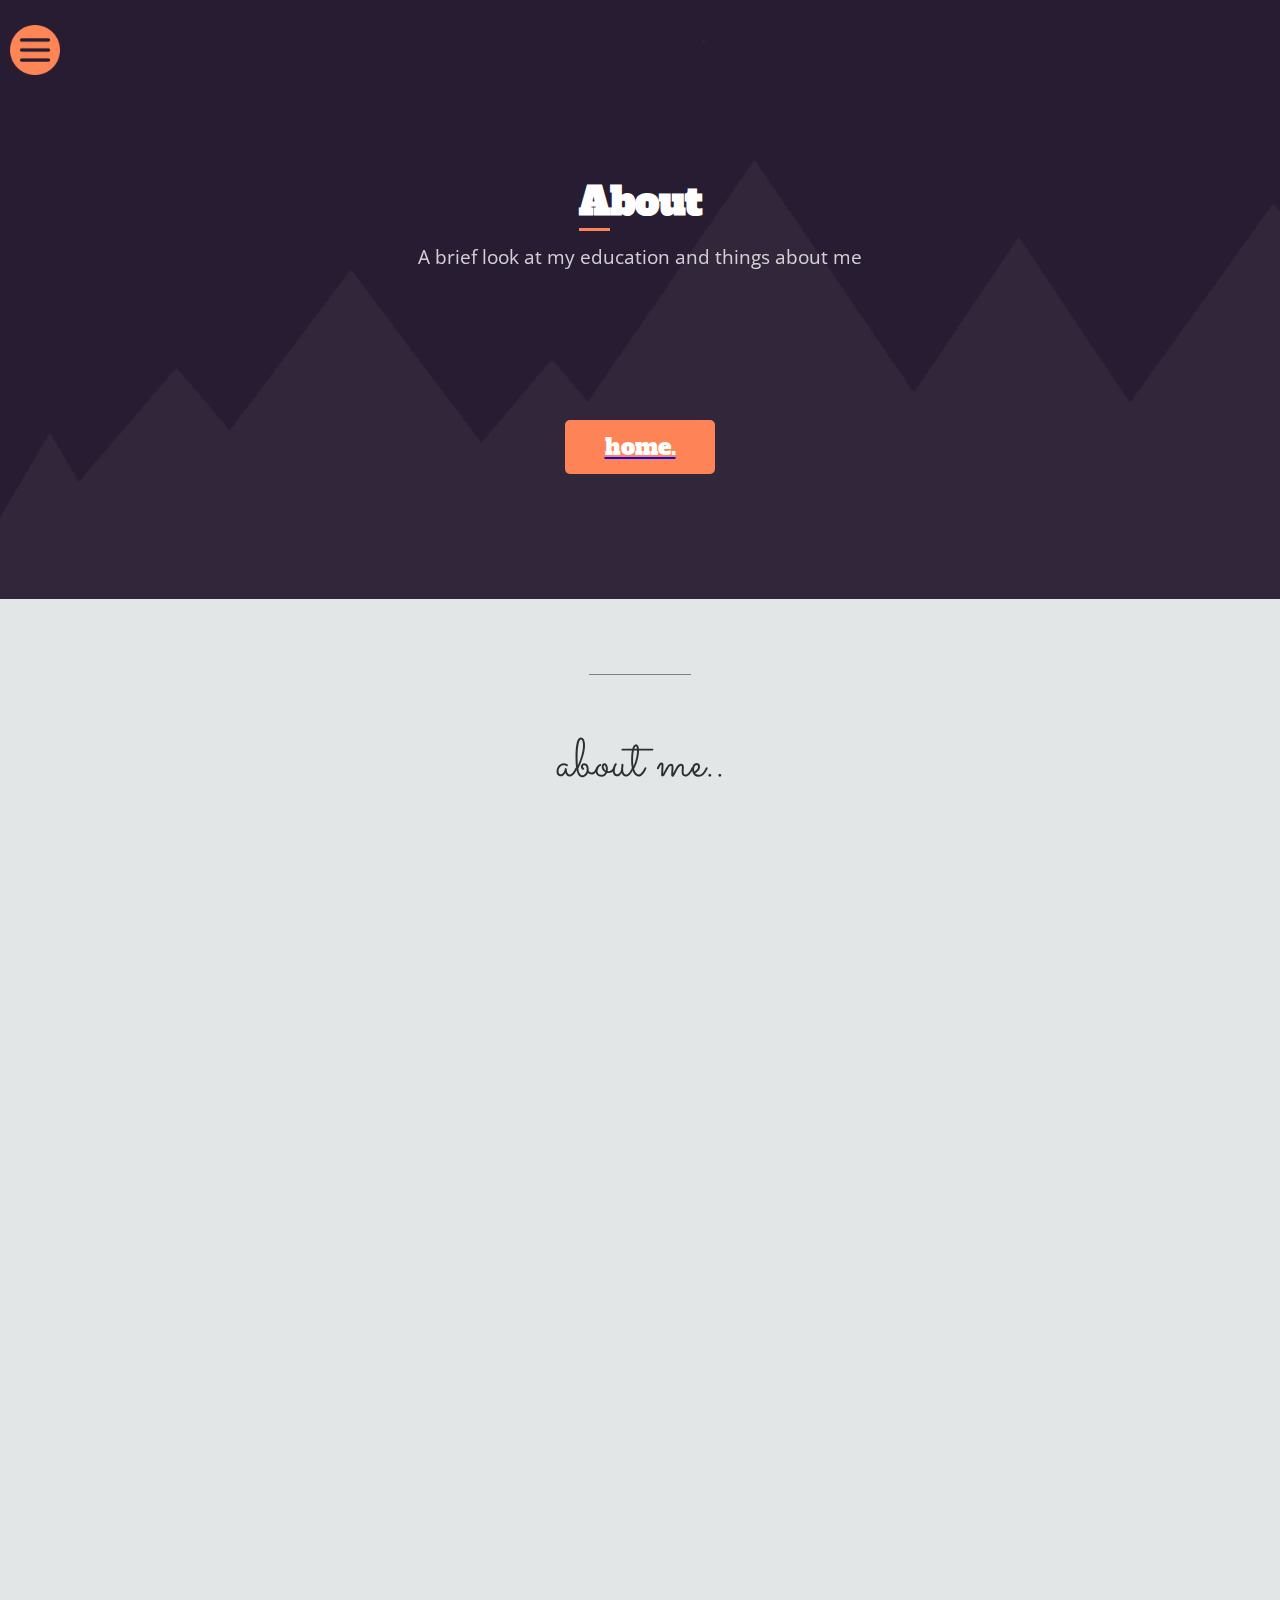
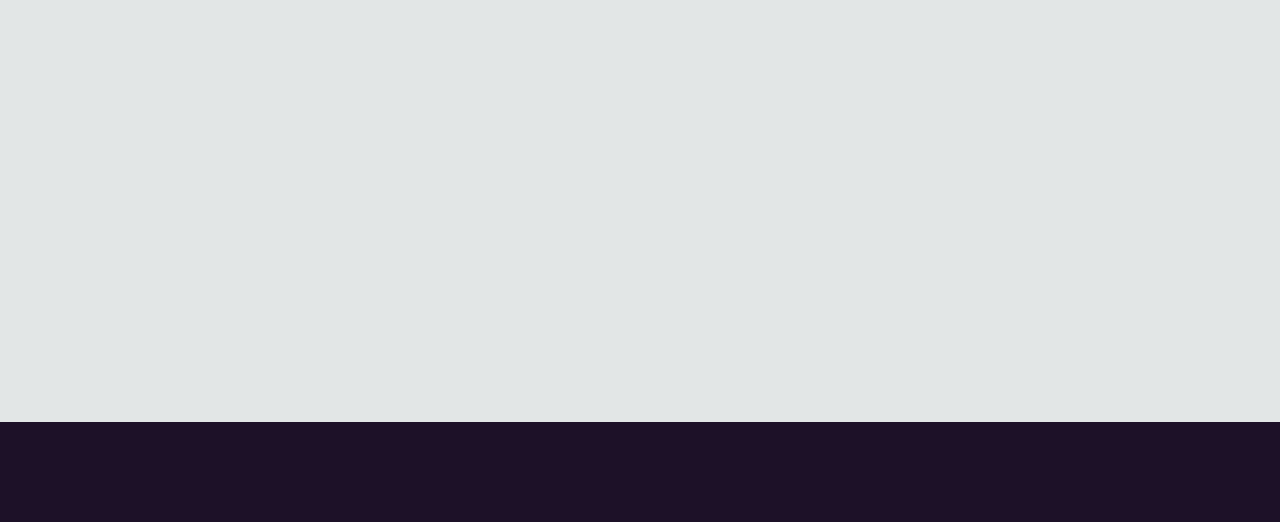
<file: about.html>
<!DOCTYPE html>
<html>
    <head>
        <meta charset="UTF-8" name="viewport" content="width=device-width">
        <link rel="stylesheet" type="text/css" href="CSS/about.css">
        <link rel="stylesheet" href="https://maxcdn.bootstrapcdn.com/bootstrap/4.0.0-alpha.5/css/bootstrap.min.css" integrity="sha384-AysaV+vQoT3kOAXZkl02PThvDr8HYKPZhNT5h/CXfBThSRXQ6jW5DO2ekP5ViFdi" crossorigin="anonymous">
        <link href="https://fonts.googleapis.com/css?family=Baloo|Open+Sans" rel="stylesheet">
            <link href="https://fonts.googleapis.com/css?family=Open+Sans" rel="stylesheet">
            <link href="https://fonts.googleapis.com/css?family=Leckerli+One|Sacramento" rel="stylesheet">
            <link href="https://fonts.googleapis.com/css?family=Sacramento" rel="stylesheet">
            <link href="https://fonts.googleapis.com/css?family=Alfa+Slab+One|Leckerli+One|Sacramento" rel="stylesheet">
            <link href="https://fonts.googleapis.com/css?family=Dosis|Open+Sans" rel="stylesheet">
    </head>
    
    <body>
        <div id="wrapper">
            
            <img src="Images/menuBtn.png" class="menuBtnPhone" id="menuBtnPhone">
                    
                <div class="phoneMenu" id="phoneMenu">
                    
                    <div class="phoneMenuItems">
                    
                        <ul>
                            <li><a href="interests.html">interests</a></li>
                            <li><a href="projects.html">projects</a></li>
                            
                        </ul>
                    
                        <div class="x" id="cancelMenuBtn">X</div>
                        
                    </div>
                    
                </div>
                
                <div class="container-fluid">
                    
                    <div class="row">
                        <div class="col-lg-12
                                    mainBlock">
                            
                            <div class="menuBtnContainer" id="menuBtnContainer">
                                <img src="Images/menuBtn.png" class="menuBtn" id="menuBtn">
                                <a href="interests.html" class="aboutBtn" id="aboutBtn">> interests</a>
                                <a href="projects.html" class="interestsBtn" id="interestsBtn">> projects</a>
                            </div>
                            
                            <h1 class="mainTitle"><p class="mainTitleName">About</p></h1>
                            <small class="mainText">A brief look at my education and things about me</small>
                            
                            <a href="portfolio.html"><button class="portfolioBtn">home.</button></a>
                            
                        </div>
                    </div>
                    
                    
                    <div class="lineBreak">
                    </div>
                    <p class="lineBreakText">about me..</p>
                    
                    
                    <div class="row">
                     
                        <div class="offset-lg-1 col-lg-6
                                    col-md-12
                                    col-sm-12
                                    col-xs-12
                                    htmlBlock
                                    block">
                            
                            <h3 class="blockTitle htmlBlockTitle">college.</h3><p class="blockPara">I graduated from College in 2015ish (somewhere around that time), and obtained a degree in Applied Computing. It was a varied course and we did everything from programming and animation to ergonomics and video editing. </p>
                            
                        </div>
                        
                    </div>
                    
                    <div class="row">
                        <div class="offset-lg-5 col-lg-6
                                    col-md-12
                                    col-sm-12
                                    col-xs-12
                                    cssBlock
                                    block">
                            
                            <h3 class="blockTitle">animals.</h3><p class="blockPara">I have studied and obtained a diploma in animal management, and have kept a wide variety of pets such as reptiles, insects, fish, dogs and cats (and continue to keep animals).</p>
                            
                            
                        </div>
                    </div>
                    
                    <div class="row">
                        <div class="offset-lg-1 col-lg-6
                                    col-md-12
                                    col-sm-12
                                    col-xs-12
                                    javascriptBlock
                                    block">
                            
                            <h3 class="blockTitle">self-taught.</h3><p class="blockPara">After I graduated from my degree I continued to study and found I was most interested in Web Design and I try to put an hour a night into my studies.</p>
                            
                        </div>
                    </div>
                    
                    <div class="row">
                        <div class="offset-lg-5 col-lg-6
                                    col-md-12
                                    col-sm-12
                                    col-xs-12
                                    jqueryBlock
                                    block">
                            
                            <h3 class="blockTitle">professional.</h3><p class="blockPara">This is my first semi-professional website, the rest were completely responsive and looked pretty good but I feel this is the best example of my work so far.</p>
                            
                        </div>
                        
                    </div>
                    
                </div>
                
                <div id="footer">
                
                    <div class="footerIconContainer">
                    </div>
                    
                </div>
                
            </div>
        
        <script type="text/javascript" src="Javascript/jquery-1.12.4.js"></script>
        <script type="text/javascript" src="Javascript/about.js"></script>
    </body>
</html>
</file>
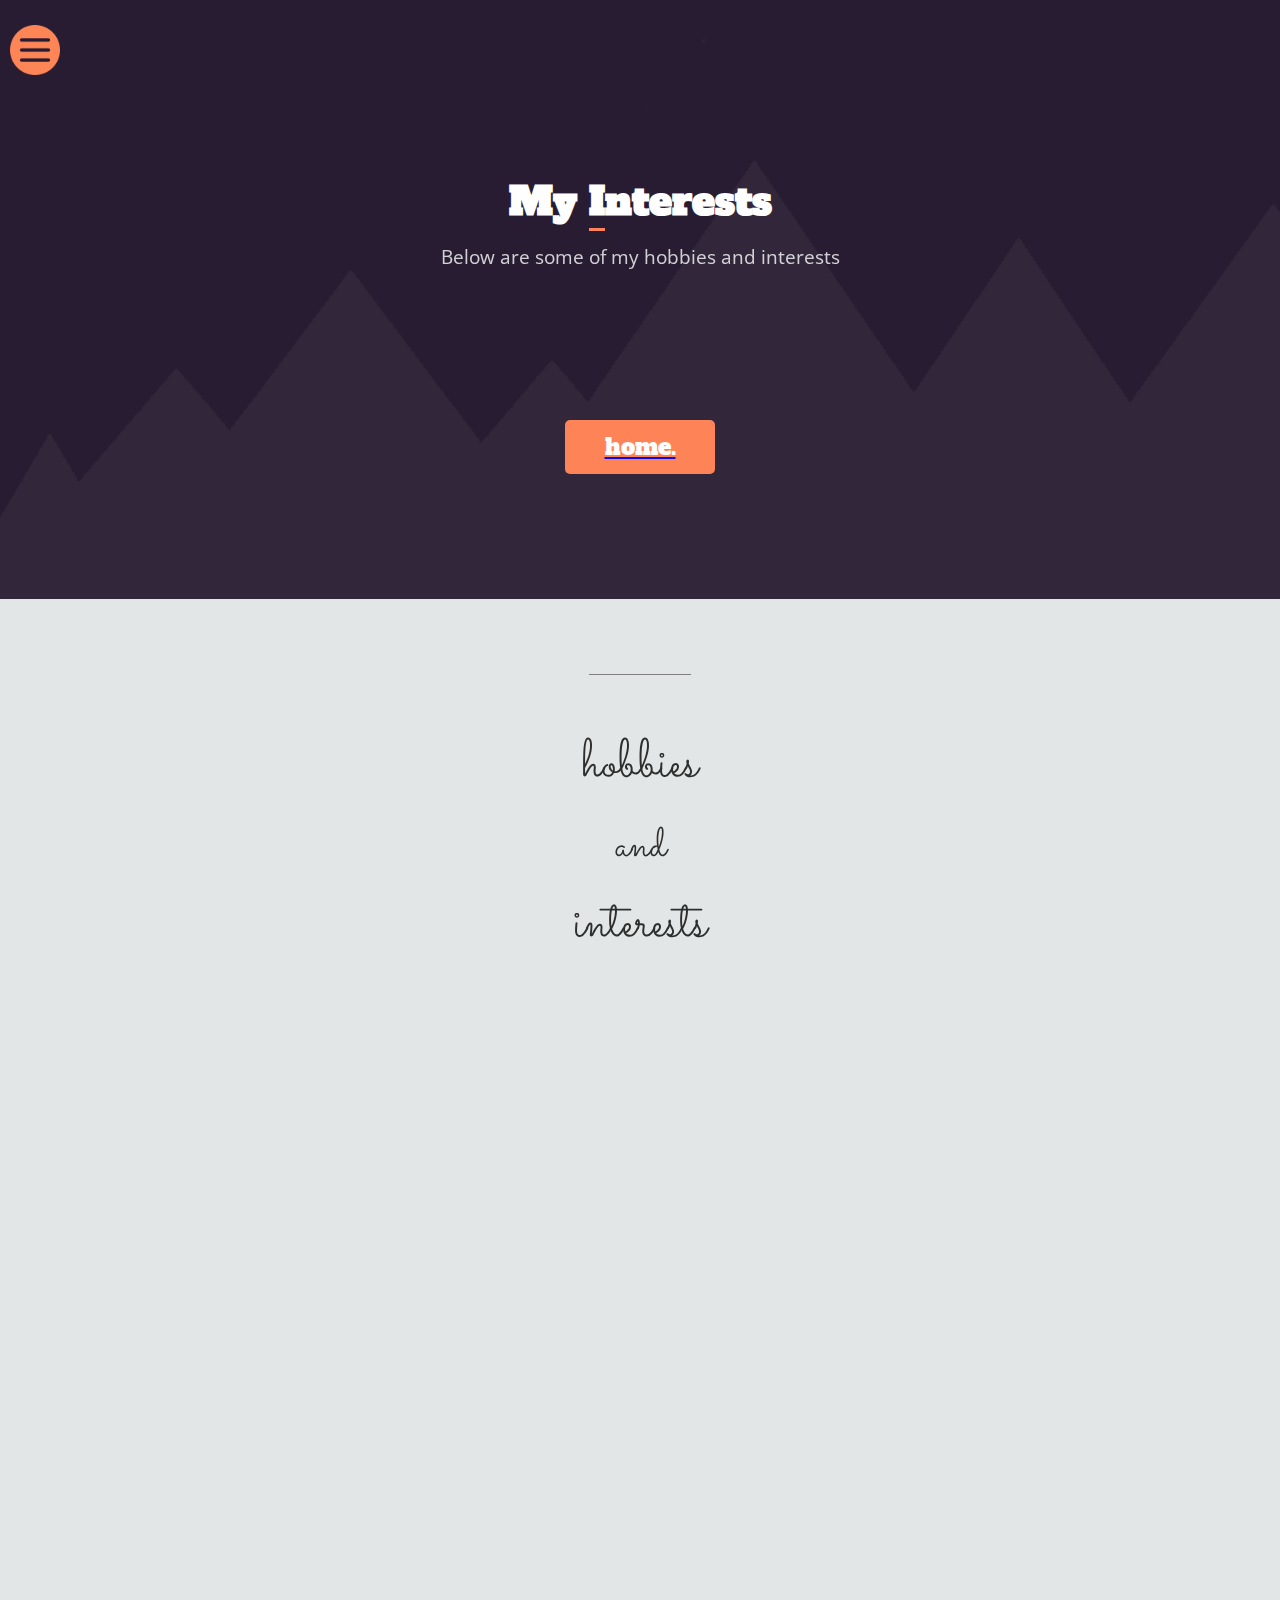
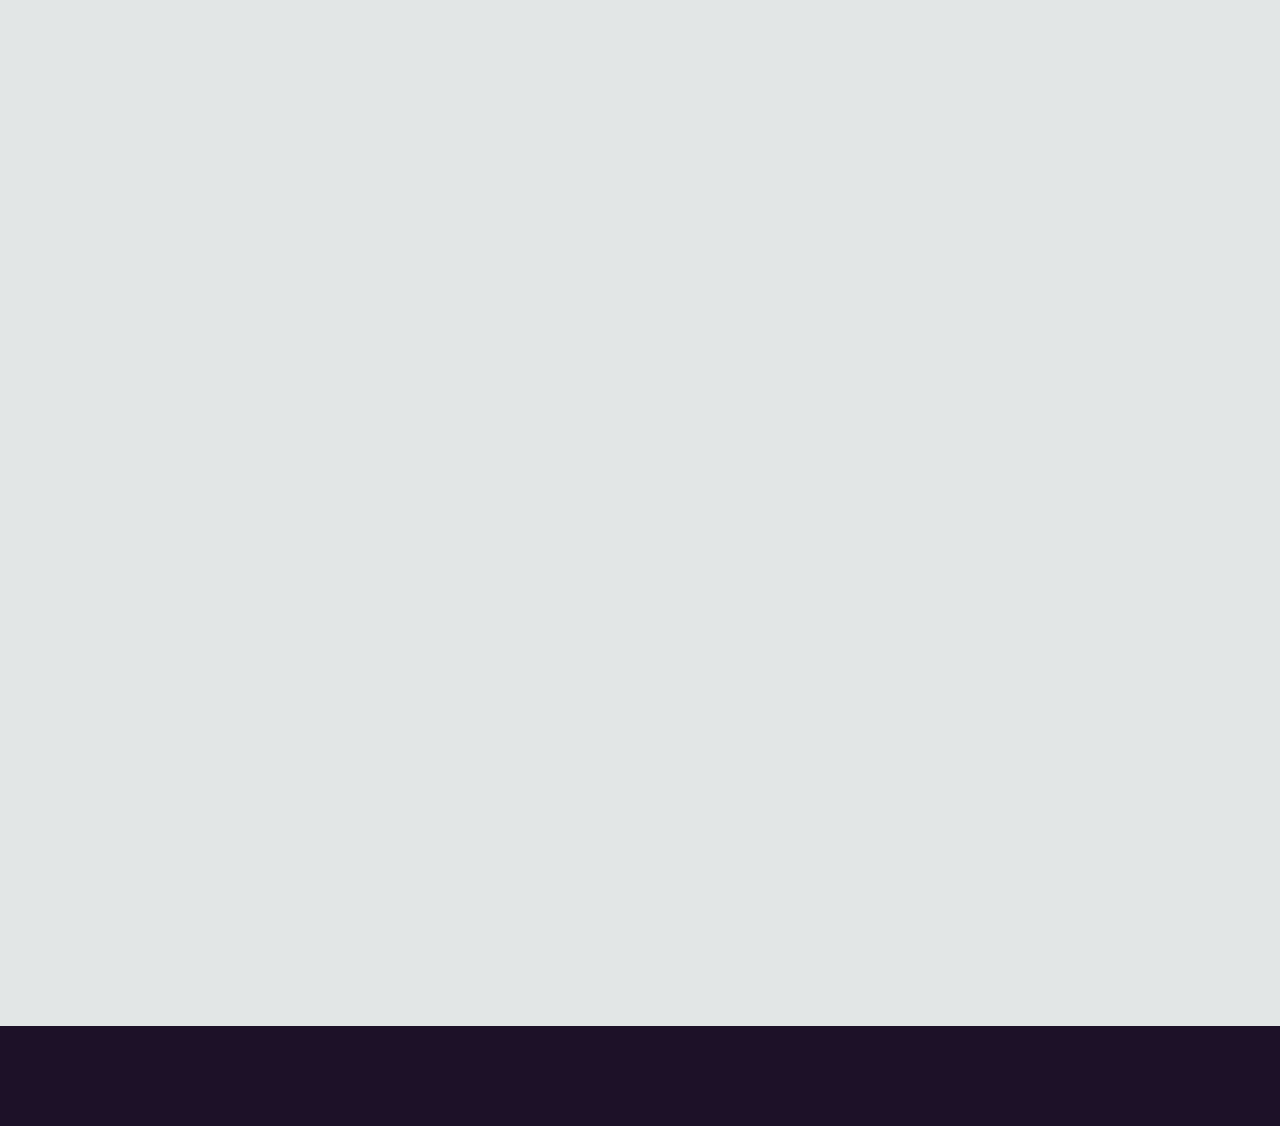
<file: interests.html>
<!DOCTYPE html>
<html lang="en">
    <head>
        <meta charset="UTF-8" name="viewport" content="width=device-width">
        <link rel="stylesheet" type="text/css" href="CSS/interests.css">
        <link rel="stylesheet" href="https://maxcdn.bootstrapcdn.com/bootstrap/4.0.0-alpha.5/css/bootstrap.min.css" integrity="sha384-AysaV+vQoT3kOAXZkl02PThvDr8HYKPZhNT5h/CXfBThSRXQ6jW5DO2ekP5ViFdi" crossorigin="anonymous">
            <link href="https://fonts.googleapis.com/css?family=Baloo|Open+Sans" rel="stylesheet">
            <link href="https://fonts.googleapis.com/css?family=Open+Sans" rel="stylesheet">
            <link href="https://fonts.googleapis.com/css?family=Leckerli+One|Sacramento" rel="stylesheet">
            <link href="https://fonts.googleapis.com/css?family=Sacramento" rel="stylesheet">
            <link href="https://fonts.googleapis.com/css?family=Alfa+Slab+One|Leckerli+One|Sacramento" rel="stylesheet">
            <link href="https://fonts.googleapis.com/css?family=Dosis|Open+Sans" rel="stylesheet">
    </head>
    
    <body>
        
        <div id="wrapper">
            
            <img src="Images/menuBtn.png" class="menuBtnPhone" id="menuBtnPhone">
                    
                <div class="phoneMenu" id="phoneMenu">
                    
                    <div class="phoneMenuItems">
                    
                        <ul>
                            <li><a href="about.html">about</a></li>
                            <li><a href="projects.html">projects</a></li>
                            
                        </ul>
                    
                        <div class="x" id="cancelMenuBtn">X</div>
                        
                    </div>
                    
                </div>
                
                <div class="container-fluid">
                    
                    <div class="row">
                        <div class="col-lg-12
                                    mainBlock">
                            
                            <div class="menuBtnContainer" id="menuBtnContainer">
                                <img src="Images/menuBtn.png" class="menuBtn" id="menuBtn">
                                <a href="about.html" class="aboutBtn" id="aboutBtn">> about</a>
                                <a href="projects.html" class="interestsBtn" id="interestsBtn">> projects</a>
                            </div>
                            
                            <h1 class="mainTitle">My <p class="mainTitleName">Interests</p></h1>
                            <small class="mainText">Below are some of my hobbies and interests</small>
                            
                            <a href="portfolio.html"><button class="portfolioBtn">home.</button></a>
                            
                        </div>
                    </div>
                    
                    
                    <div class="lineBreak">
                    </div>
                    <p class="lineBreakText">hobbies<br><small class="lineBreakAnd">and</small><br>interests</p>
                    
                    
                    <div class="row">
                     
                        <div class="offset-lg-1 col-lg-6
                                    col-md-12
                                    col-sm-12
                                    col-xs-12
                                    htmlBlock
                                    block">
                            
                            <h3 class="blockTitle htmlBlockTitle">anime.<img src="Images/animeImg.png" alt="#" class="animeImg"></h3><p class="blockPara">Anime, short for the word animation, is a style of Japanese animation typically aimed at adults and children. There's plenty to pick from, and many anime style movies are very popular and considered classics even in the West (Spirited Away is one that comes to mind). I've watched many and my current favourites are Hunter X Hunter and Full Metal Alchemist.</p>
                            
                        </div>
                        
                    </div>
                    
                    <div class="row">
                        <div class="offset-lg-5 col-lg-6
                                    col-md-12
                                    col-sm-12
                                    col-xs-12
                                    cssBlock
                                    block">
                            
                            <h3 class="blockTitle">art.<img src="Images/artImg.png" alt="#" class="artImg"></h3><p class="blockPara">Ever since reading my first comic I was really into the art and have become interested in producing some of my own. I used to use pencil and paper but have since gone digital, so now I use a tablet and special pen to draw with.</p>
                            
                            
                        </div>
                    </div>
                    
                    <div class="row">
                        <div class="offset-lg-1 col-lg-6
                                    col-md-12
                                    col-sm-12
                                    col-xs-12
                                    javascriptBlock
                                    block">
                            
                            <h3 class="blockTitle">movies.<img src="Images/moviesImg.png" alt="#" class="moviesImg"></h3><p class="blockPara">I watch a lot of movies, recent favourties are Drive and Don't Breath. Looking forward to Star Wars this year.</p>
                            
                        </div>
                    </div>
                    
                    <div class="row">
                        <div class="offset-lg-5 col-lg-6
                                    col-md-12
                                    col-sm-12
                                    col-xs-12
                                    jqueryBlock
                                    block">
                            
                            <h3 class="blockTitle">web design.<img src="Images/webImg.png" alt="#" class="webImg"></h3><p class="blockPara">I studied Web Design in University and did front-end stuff as well as some PHP and SQL. It wasn't until after Uni that I became super interested in a career in web design. I tried a bunch of different programming languages trying to figure out what path I should go down. I really enjoyed the creative side of web design and have been doing it ever since.</p>
                            
                        </div>
                        
                    </div>
                    
                </div>
                
                <div id="footer">
                
                    <div class="footerIconContainer">
                    </div>
                    
                </div>
                
            </div>
        
        <script type="text/javascript" src="Javascript/jquery-1.12.4.js"></script>
        <script type="text/javascript" src="Javascript/interests.js"></script>
    </body>
</html>
</file>
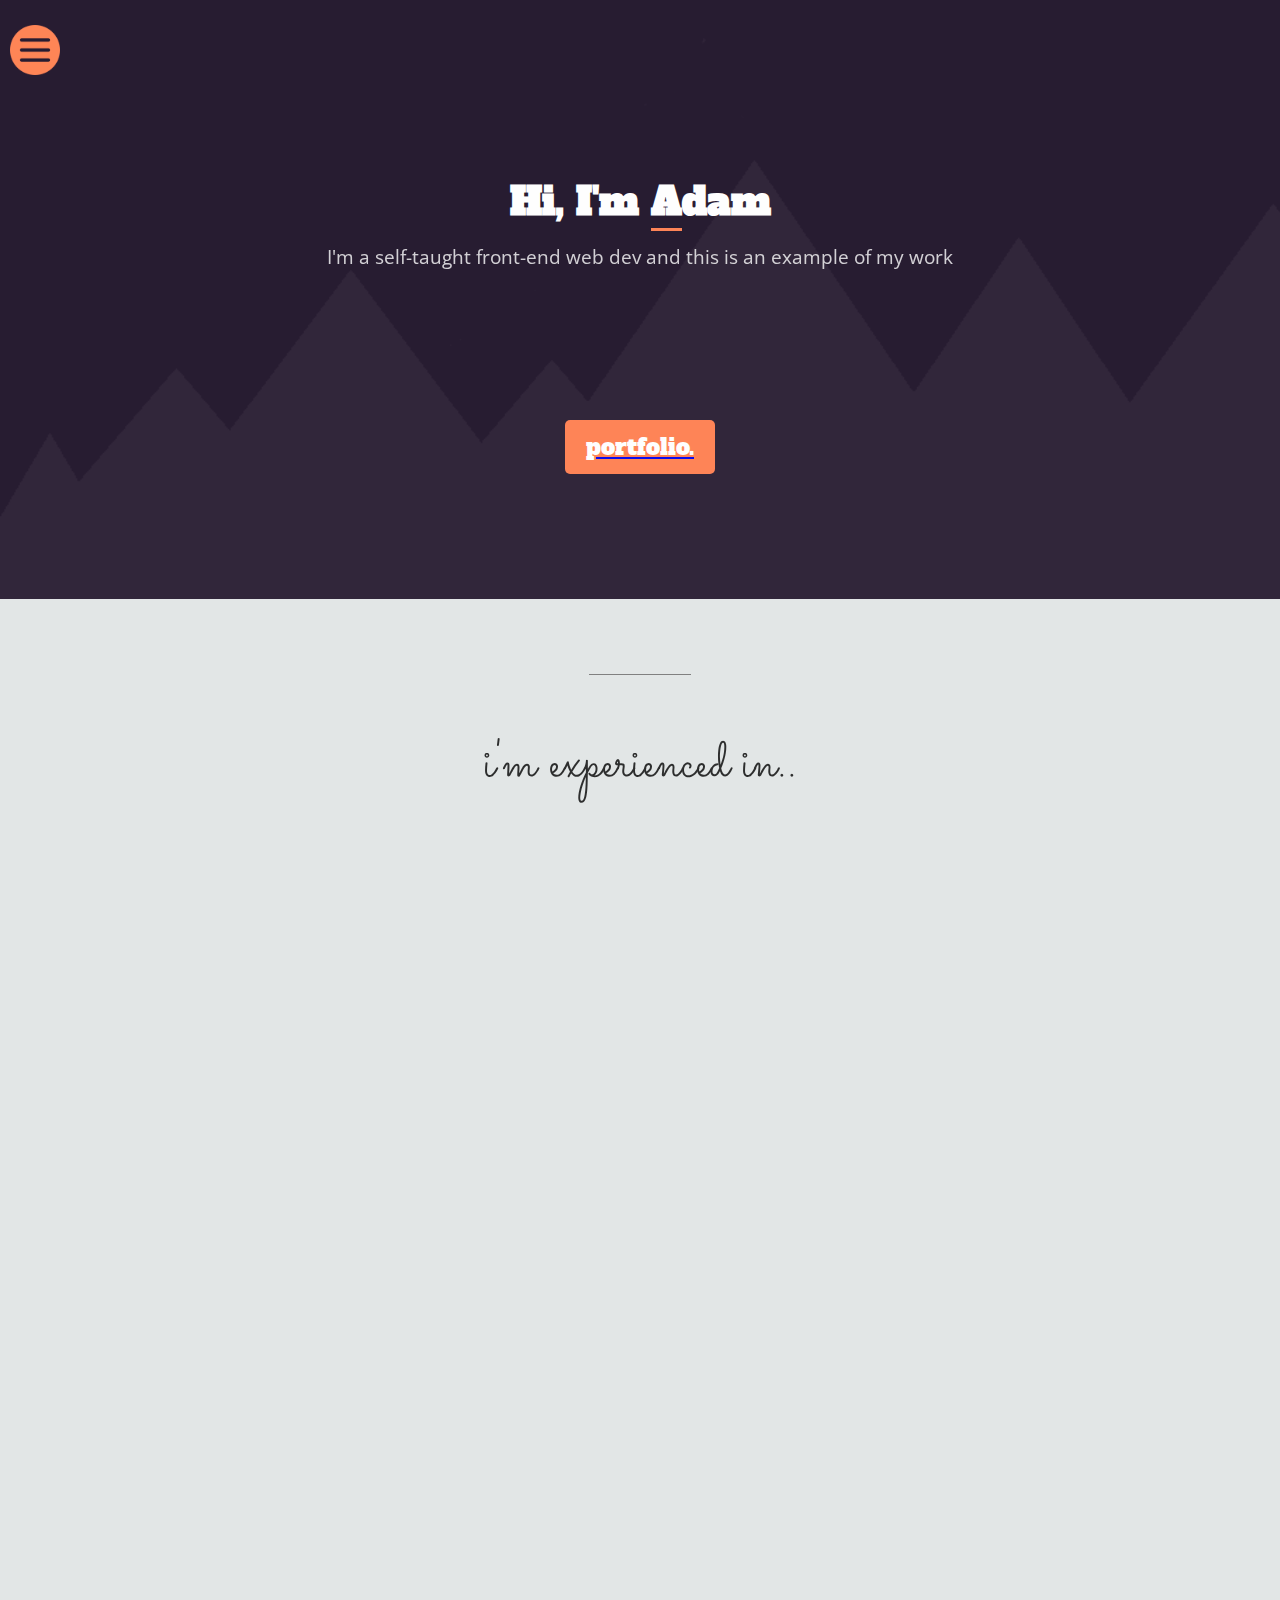
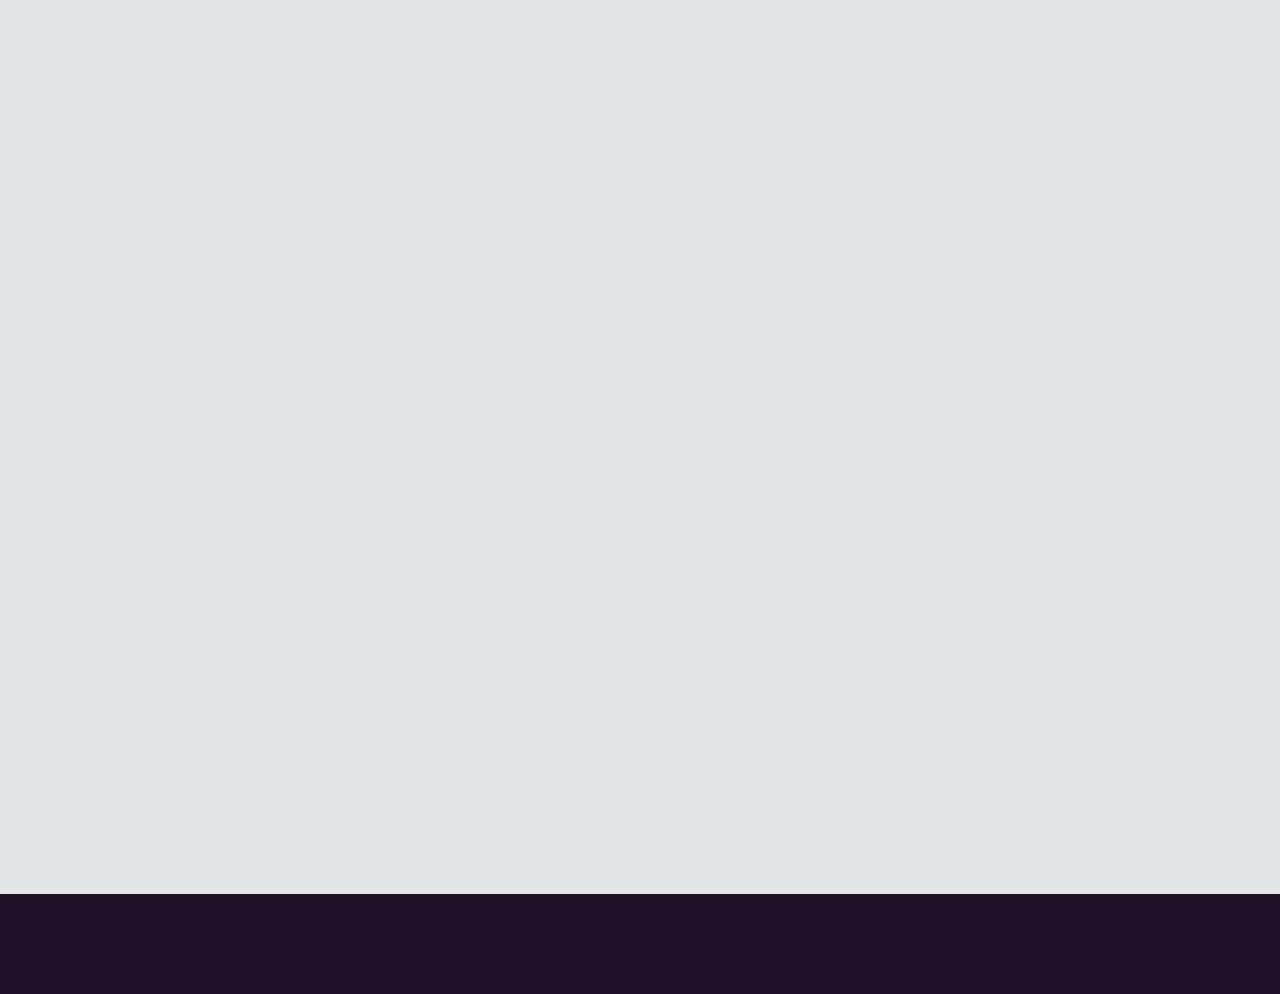
<file: portfolio.html>
<DOCTYPE!>
    <html lang="en">
        <head>
            <meta charset="UTF-8" name="viewport" content="width=device-width">
            <link rel="stylesheet" type="text/css" href="CSS/portfolio.css">
            <link rel="stylesheet" href="https://maxcdn.bootstrapcdn.com/bootstrap/4.0.0-alpha.5/css/bootstrap.min.css" integrity="sha384-AysaV+vQoT3kOAXZkl02PThvDr8HYKPZhNT5h/CXfBThSRXQ6jW5DO2ekP5ViFdi" crossorigin="anonymous">
            <link href="https://fonts.googleapis.com/css?family=Baloo|Open+Sans" rel="stylesheet">
            <link href="https://fonts.googleapis.com/css?family=Open+Sans" rel="stylesheet">
            <link href="https://fonts.googleapis.com/css?family=Leckerli+One|Sacramento" rel="stylesheet">
            <link href="https://fonts.googleapis.com/css?family=Sacramento" rel="stylesheet">
            <link href="https://fonts.googleapis.com/css?family=Alfa+Slab+One|Leckerli+One|Sacramento" rel="stylesheet">
            <link href="https://fonts.googleapis.com/css?family=Dosis|Open+Sans" rel="stylesheet">
        </head>
        
        <body>
            
            <div id="wrapper">
                
                <img src="Images/menuBtn.png" class="menuBtnPhone" id="menuBtnPhone">
                    
                <div class="phoneMenu" id="phoneMenu">
                    
                    <div class="phoneMenuItems">
                    
                        <ul>
                            <li><a href="about.html">about</a></li>
                            <li><a href="interests.html">interests</a></li>
                            
                        </ul>
                    
                        <div class="x" id="cancelMenuBtn">X</div>
                        
                    </div>
                    
                </div>
                
                <div class="container-fluid">
                    
                    <div class="row">
                        <div class="col-lg-12
                                    mainBlock">
                            
                            <div class="menuBtnContainer" id="menuBtnContainer">
                                <img src="Images/menuBtn.png" class="menuBtn" id="menuBtn">
                                <a href="about.html" class="aboutBtn" id="aboutBtn">> about</a>
                                <a href="interests.html" class="interestsBtn" id="interestsBtn">> interests</a>
                            </div>
                            
                            <h1 class="mainTitle">Hi, I'm <p class="mainTitleName">Adam</p></h1>
                            <small class="mainText">I'm a self-taught front-end web dev and this is an example of my work</small>
                            
                            <a href="projects.html"><button class="portfolioBtn">portfolio.</button></a>
         
                                
                        </div>
                    </div>
                    
                    
                    <div class="lineBreak">
                    </div>
                    <p class="lineBreakText">i'm experienced in..</p>
                    
                    
                    <div class="row">
                     
                        <div class="offset-lg-2 col-lg-4
                                    col-md-12
                                    col-sm-12
                                    col-xs-12
                                    htmlBlock
                                    block">
                            
                            <h3 class="blockTitle htmlBlockTitle">html.</h3><p class="blockPara">HTML5 together with CSS3 is where I started and I feel I have a decent grasp of how the two go together to form a more appealing design. I'll admit there's still things that I have yet to get into, such as canvas and more complicated / advanced forms.</p>
                            
                        </div>
                        
                    </div>
                    
                    <div class="row">
                        <div class="offset-lg-6 col-lg-4
                                    col-md-12
                                    col-sm-12
                                    col-xs-12
                                    cssBlock
                                    block">
                            
                            <h3 class="blockTitle">css.</h3><p class="blockPara">CSS3 is where you can really get creative, it's amazing what a colour scheme and some nice looking fonts from google will help you achieve. In my next project I'd love to use the after pseudo class more and also get involved in other kinds of transitions and animations (keyframes).</p>
                            
                            
                        </div>
                    </div>
                    
                    <div class="row">
                        <div class="offset-lg-2 col-lg-4
                                    col-md-12
                                    col-sm-12
                                    col-xs-12
                                    javascriptBlock
                                    block">
                            
                            <h3 class="blockTitle">javascript.</h3><p class="blockPara">JavaScript, luckily, is relatively straight forward to learn. It kind of reminds me of Python in that you don't have say what variable you're going to be using - i.e. boolean, int etc. I'd like to get more involved with vanilla JavaScript in my next project - I feel I should have a good understanding of it before moving on to frameworks.
                            
                        </div>
                    </div>
                    
                    <div class="row">
                        <div class="offset-lg-6 col-lg-4
                                    col-md-12
                                    col-sm-12
                                    col-xs-12
                                    jqueryBlock
                                    block">
                            
                            <h3 class="blockTitle">jquery.</h3><p class="blockPara">Some of my projects relied heavily on animations and as such I used the jQuery library to help me out. It's much faster and has many shortcuts to save time, that's not to say I haven't used vanilla JavaScript for the same thing, it's just a case of you can't do as much with it and it requires the use of transitions.</p>
                            
                        </div>
                    </div>
                    
                    <div class="row">
                        <div class="offset-lg-2 col-lg-4
                                    col-md-12
                                    col-sm-12
                                    col-xs-12
                                    bootstrapBlock
                                    block">
                            
                            <h3 class="blockTitle">bootstrap.</h3><p class="blockPara">Almost exclusively used for it's grid system. With this you can build the desktop and mobile versions of a site simultaneously.</p>
                            
                        </div>
                    </div>
                    
                </div>
                
                <div id="footer">
                
                    <div class="footerIconContainer">
                    </div>
                    
                </div>
                
            </div>

            
            <script type="text/javascript" src="Javascript/jquery-1.12.4.js"></script>
            <script type="text/javascript" src="Javascript/portfolio.js"></script>
        </body>
    </html>
</file>
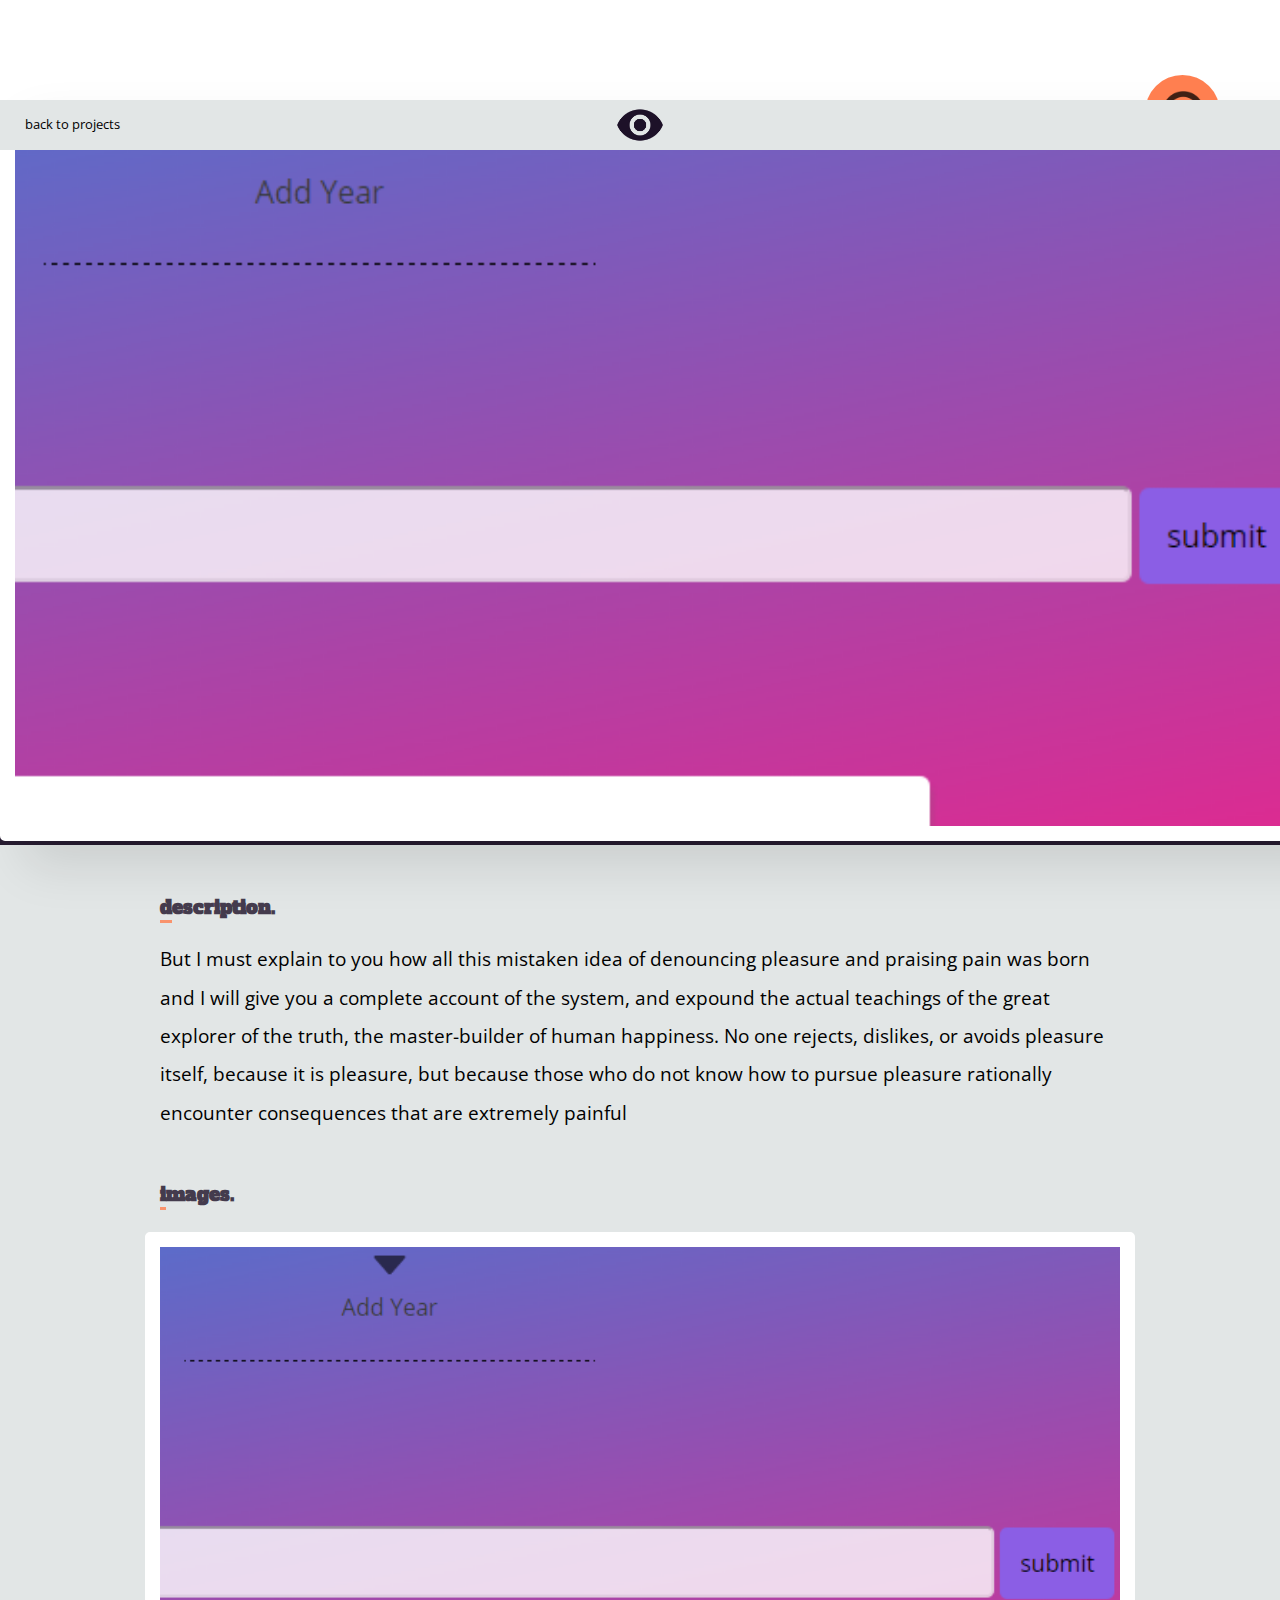
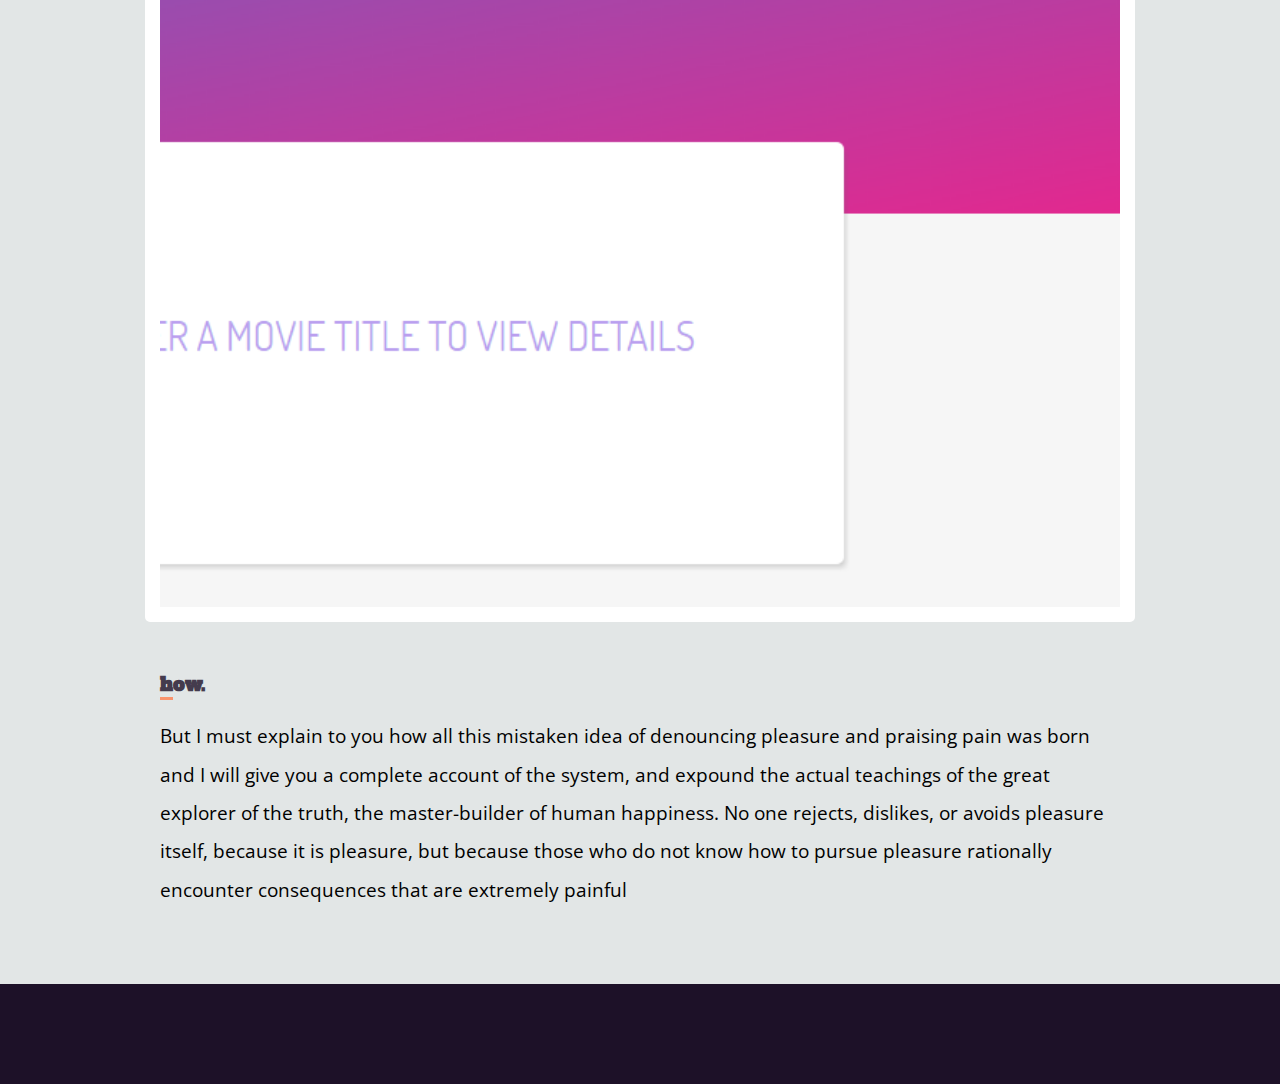
<file: preview.html>
<!DOCTYPE html>
<html lang="en">
    <head>
        <meta charset="UTF-8" name="viewport" content="width=device-width">
        <link rel="stylesheet" type="text/css" href="CSS/preview.css">
        <link rel="stylesheet" href="https://maxcdn.bootstrapcdn.com/bootstrap/4.0.0-alpha.5/css/bootstrap.min.css" integrity="sha384-AysaV+vQoT3kOAXZkl02PThvDr8HYKPZhNT5h/CXfBThSRXQ6jW5DO2ekP5ViFdi" crossorigin="anonymous">
        <link href="https://fonts.googleapis.com/css?family=Baloo|Open+Sans" rel="stylesheet">
            <link href="https://fonts.googleapis.com/css?family=Open+Sans" rel="stylesheet">
            <link href="https://fonts.googleapis.com/css?family=Leckerli+One|Sacramento" rel="stylesheet">
            <link href="https://fonts.googleapis.com/css?family=Sacramento" rel="stylesheet">
            <link href="https://fonts.googleapis.com/css?family=Alfa+Slab+One|Leckerli+One|Sacramento" rel="stylesheet">
            <link href="https://fonts.googleapis.com/css?family=Dosis|Open+Sans" rel="stylesheet">
    </head>
    
    <body>
        
        <div id="wrapper">
            <div class="container-fluid mainContainer">
                
                <div class="row navRow">
                    
                    <div class="col-lg-12 navContainer">
                        
                        <a href="test.html"><img src="Images/eyeIcon2.png" class="previewImgIcon"></a>
                        <a href="projects.html"><small class="homeBtnText">back to projects</small></a>
                        
                    </div>
                    
                </div>
                
                
                <div class="row previewImgRow">
                    
                    <div class="offset-lg-4 col-lg-4
                                offset-md-2 col-md-8
                                offset-sm-1 col-sm-10
                                offset-xs-0 col-xs-12
                                previewImgContainer">
                        <img src="Images/mainImg.png" class="previewImg" id="previewImg">
                        
                    </div>
                    
                </div>
                
                <div class="row columnRow">
                    
                    <div class="offset-lg-0 col-lg-4 
                                offset-md-2 col-md-8 
                                offset-sm-1 col-sm-10 
                                offset-xs-0 col-xs-12 columnOne">
                        
                        
                            <h3 class="columnTitle">
                                description.
                            </h3>
                        
                        
                        <small class="columnText">
                            But I must explain to you how all this mistaken idea of denouncing pleasure and praising pain was born and I will give you a complete account of the system, and expound the actual teachings of the great explorer of the truth, the master-builder of human happiness. No one rejects, dislikes, or avoids pleasure itself, because it is pleasure, but because those who do not know how to pursue pleasure rationally encounter consequences that are extremely painful
                        </small>
                                
                    </div>
                    
                    <div class="offset-lg-0 col-lg-4 
                                offset-md-2 col-md-8
                                offset-sm-1 col-sm-10 
                                offset-xs-0 col-xs-12 columnTwo">
                        
                        
                        
                            <h3 class="columnTitle">
                                images.
                            </h3>
                        
                        
                        <div class="imgContainer" id="imgContainer">
                            <div class="rotate" id="image">
                                <img src="Images/rotateIcon.png" class="rotateImg" id="image">
                            </div>
                            <img src="Images/previewImg.png" class="alternateImg" id="image2">
                        </div>
                        
                    </div>
                    
                    <div class="offset-lg-0 col-lg-4 
                                offset-md-2 col-md-8 
                                offset-sm-1 col-sm-10 
                                offset-xs-0 col-xs-12 columnThree">
                        
                        
                            <h3 class="columnTitle">
                                how.
                            </h3>
                        
                        
                        <small class="columnText">
                            But I must explain to you how all this mistaken idea of denouncing pleasure and praising pain was born and I will give you a complete account of the system, and expound the actual teachings of the great explorer of the truth, the master-builder of human happiness. No one rejects, dislikes, or avoids pleasure itself, because it is pleasure, but because those who do not know how to pursue pleasure rationally encounter consequences that are extremely painful
                        </small>
                        
                    </div>
                    
                </div>
                
                <div class="row">
                    
                    <div class="col-lg-12 footerContainer">
                    </div>
                    
                </div>
                
            </div>
            
        </div>
        
        <script type="text/javascript" src="Javascript/jquery-1.12.4.js"></script>
        <script type="text/javascript" src="Javascript/preview.js"></script>
    </body>
</html>
</file>
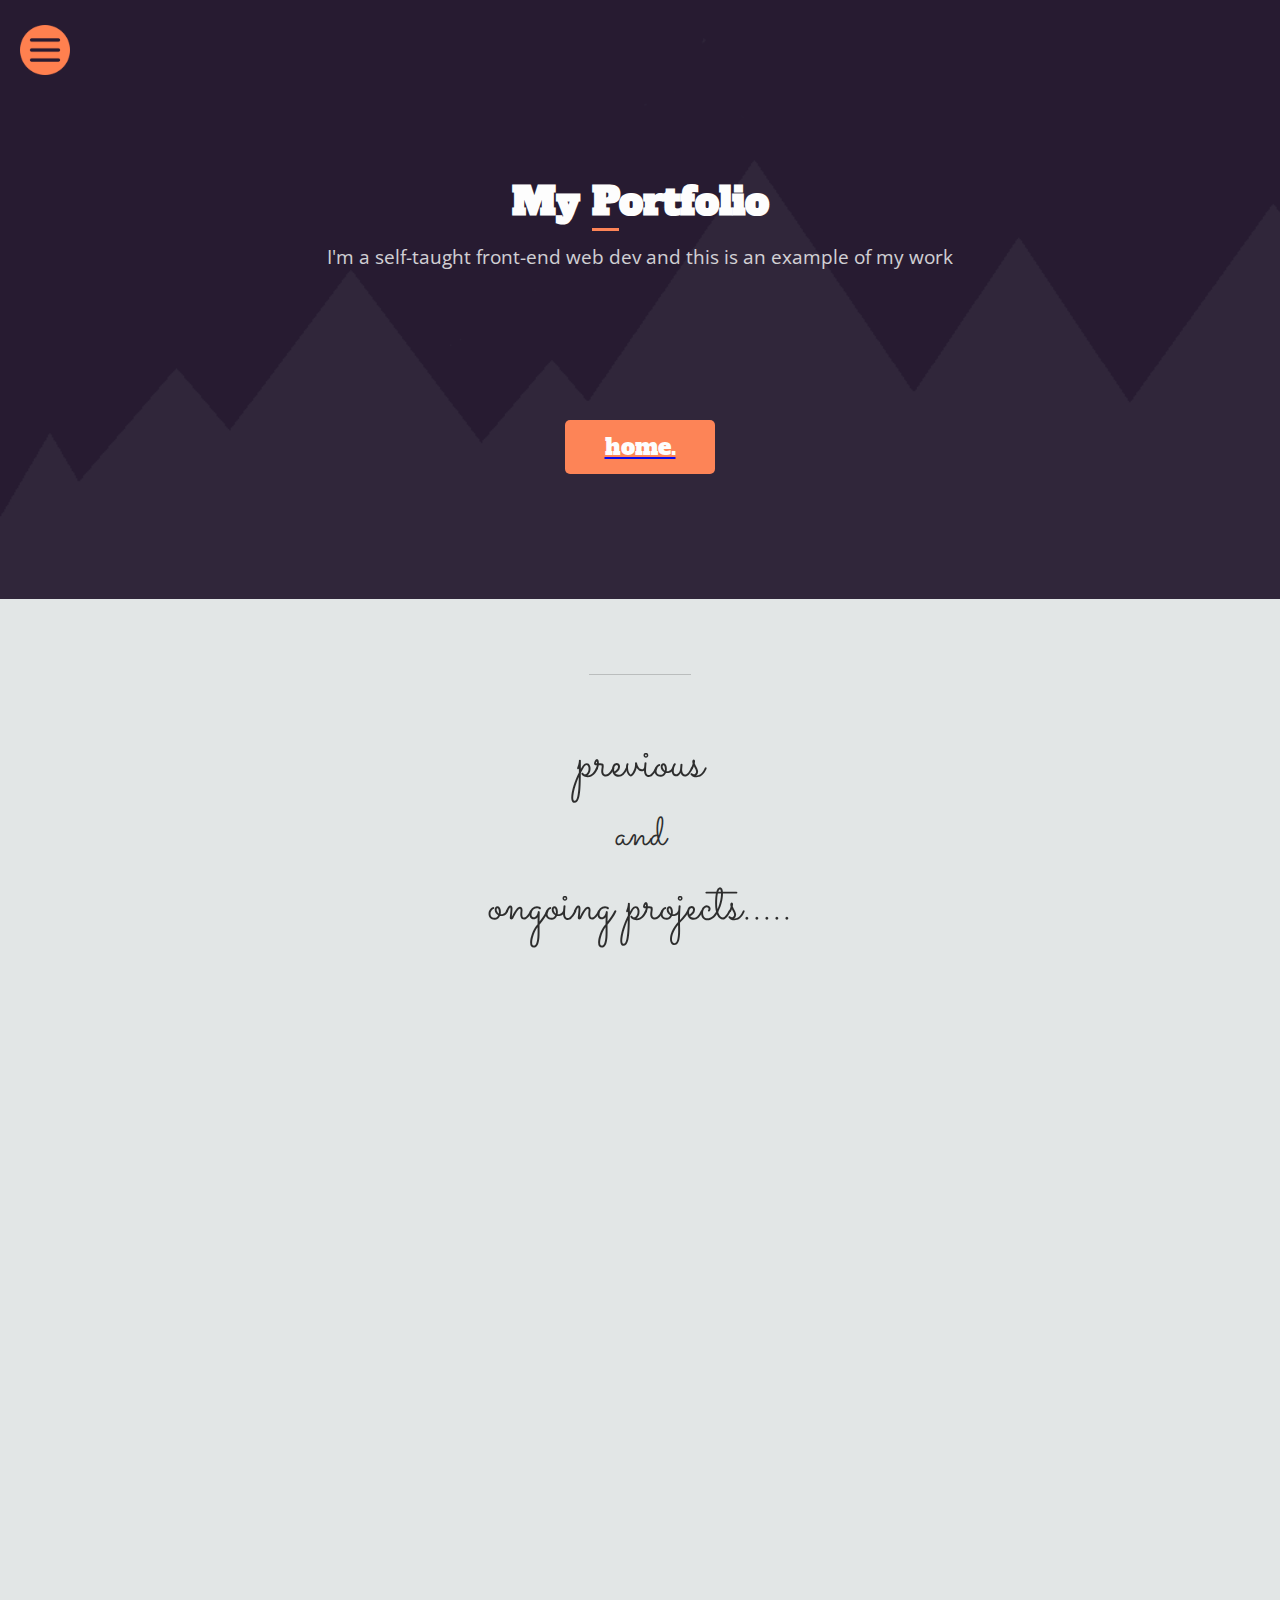
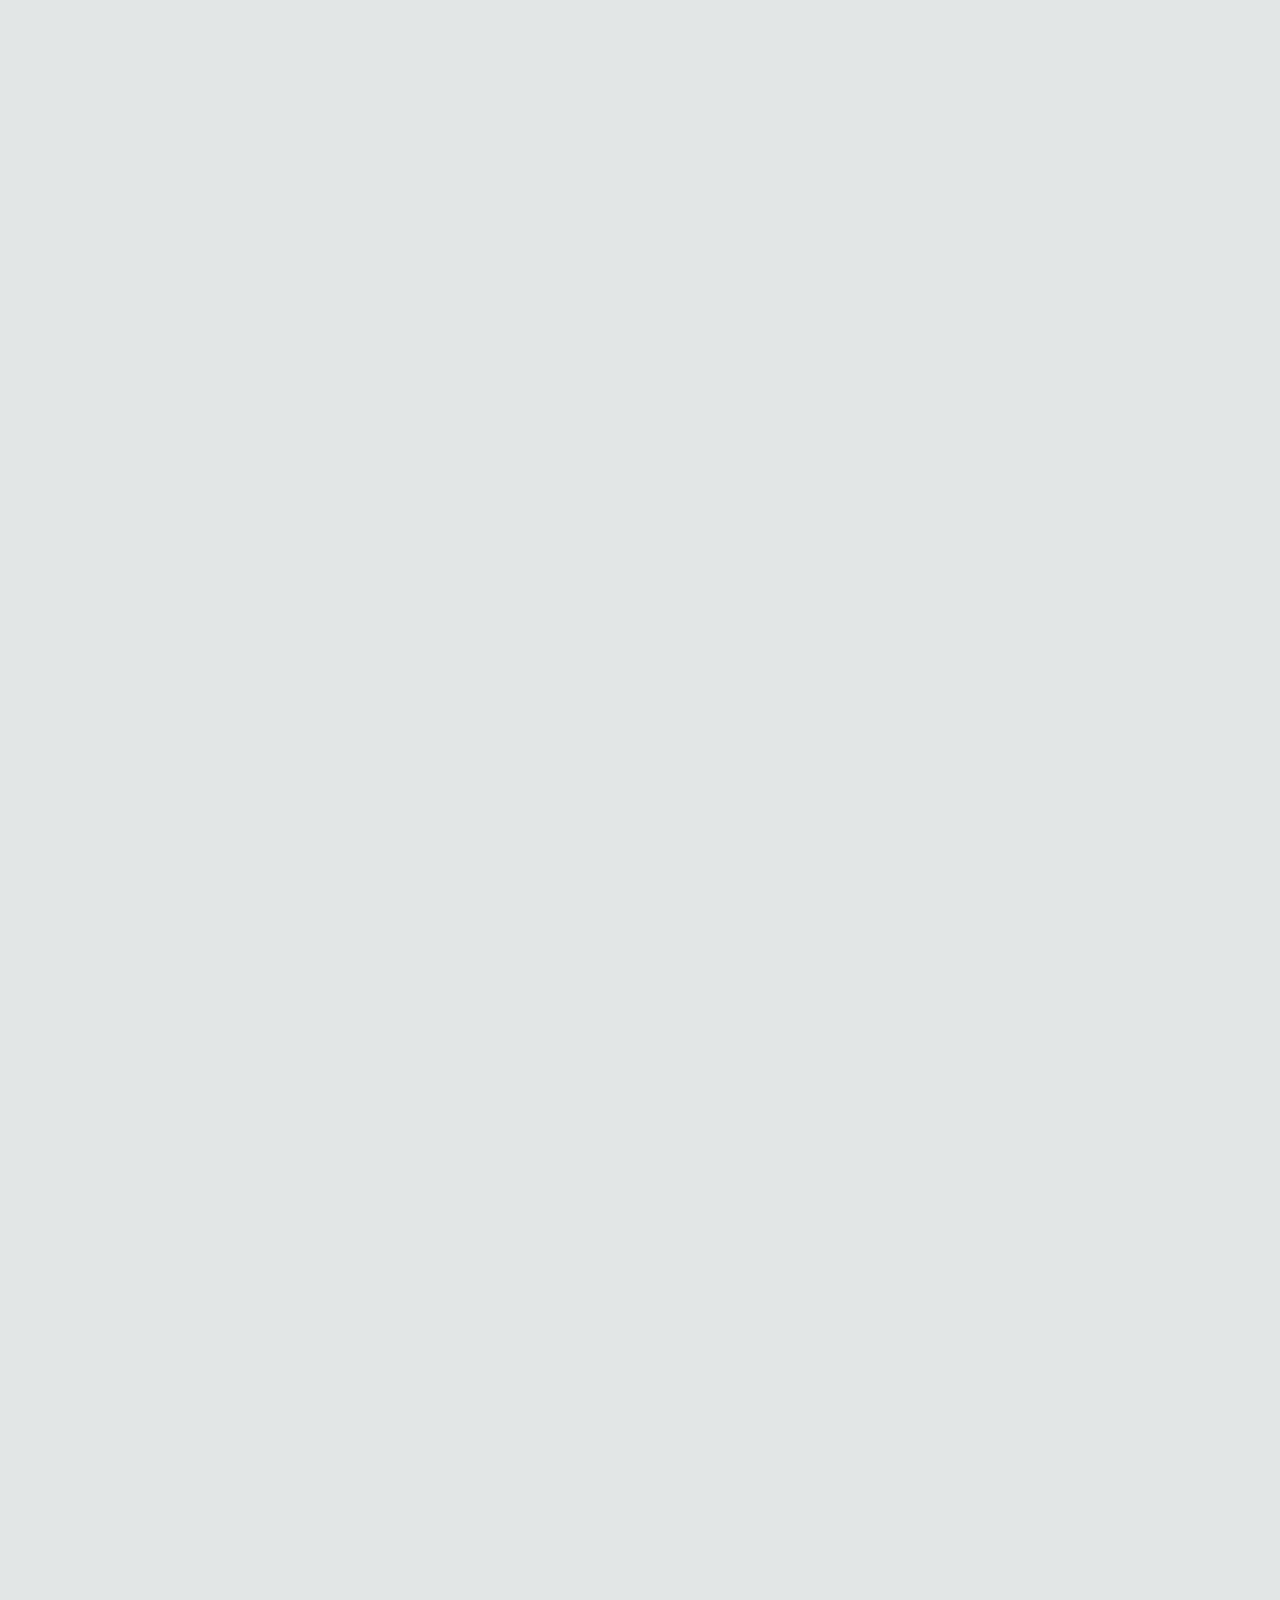
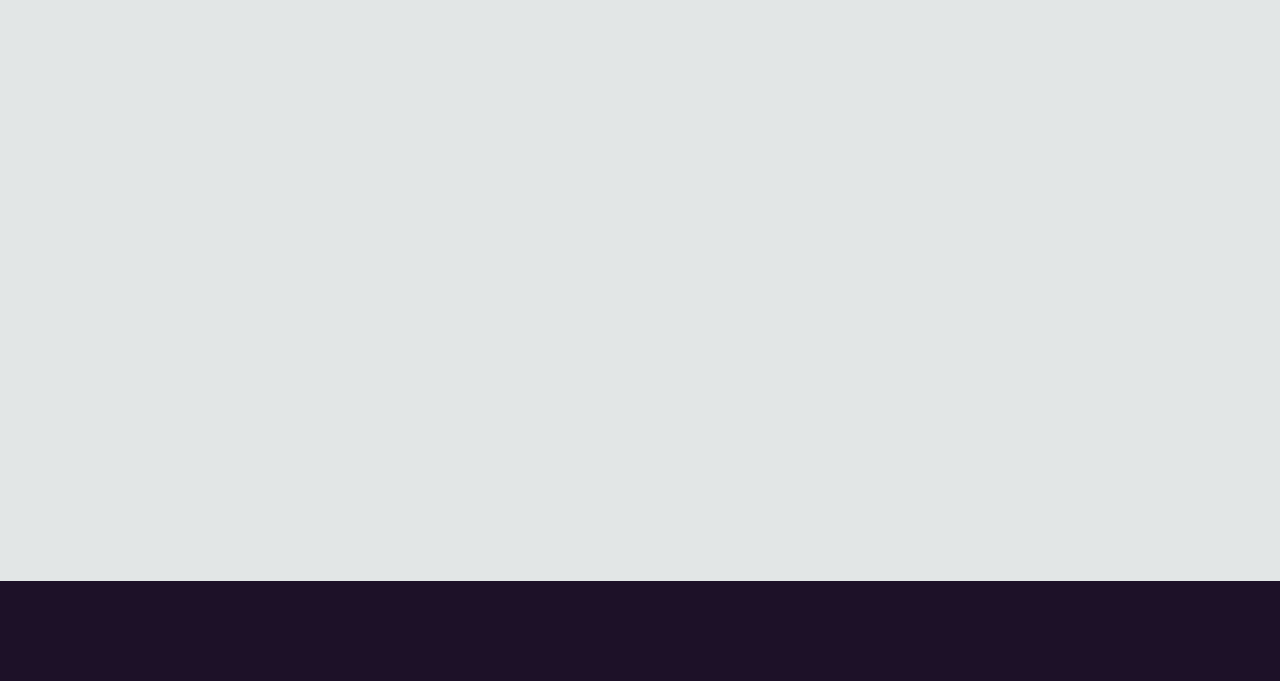
<file: projects.html>
<!DOCTYPE>
    <html lang="en">
        <head>
            <meta charset="UTF-8" name="viewport" content="width=device-width">
            <link rel="stylesheet" type="text/css" href="CSS/projects.css">
            <link rel="stylesheet" href="https://maxcdn.bootstrapcdn.com/bootstrap/4.0.0-alpha.5/css/bootstrap.min.css" integrity="sha384-AysaV+vQoT3kOAXZkl02PThvDr8HYKPZhNT5h/CXfBThSRXQ6jW5DO2ekP5ViFdi" crossorigin="anonymous">
            <link href="https://fonts.googleapis.com/css?family=Baloo|Open+Sans" rel="stylesheet">
            <link href="https://fonts.googleapis.com/css?family=Open+Sans" rel="stylesheet">
            <link href="https://fonts.googleapis.com/css?family=Leckerli+One|Sacramento" rel="stylesheet">
            <link href="https://fonts.googleapis.com/css?family=Sacramento" rel="stylesheet">
            <link href="https://fonts.googleapis.com/css?family=Alfa+Slab+One|Leckerli+One|Sacramento" rel="stylesheet">
            <link href="https://fonts.googleapis.com/css?family=Dosis|Open+Sans" rel="stylesheet">
        </head>
        
        <body>
            
            <div id="wrapper">
                
                <!-- Phone menu icon -->
                <img src="Images/menuBtn.png" class="menuBtnPhone" id="menuBtnPhone">
                
                <!-- Phone menu items -->
                <div class="phoneMenu" id="phoneMenu">
                    
                    <div class="phoneMenuItems">
                    
                        <ul>
                            <li><a href="about.html">about</a></li>
                            <li><a href="interests.html">interests</a></li>
                        </ul>
                        
                        <!-- Phone menu close btn -->
                        <div class="x" id="cancelMenuBtn">X</div>
                        
                    </div>
                </div>
                
                <!-- Main menu container -->
                <div class="menuBtnContainer" id="menuBtnContainer">
                    
                    <!-- Main menu icon -->
                    <img src="Images/menuBtn.png" class="menuBtn" id="menuBtn">
                    <!-- Main menu items -->
                    <a href="about.html" class="aboutBtn" id="aboutBtn">> about</a>
                    <a href="interests.html" class="interestsBtn" id="interestsBtn">> interests</a>
                    
                </div>
                
                <!-- Main container -->
                <div class="container-fluid">
                    
                    <div class="row">
                        <div class="col-lg-12
                                    mainBlock">
                            
                            <h1 class="mainTitle">My <p class="mainTitleName">Portfolio</p></h1>
                            <small class="mainText">I'm a self-taught front-end web dev and this is an example of my work</small>
                            
                            <a href="portfolio.html"><button class="homeBtn">home.</button></a>
                            
                        </div>
                    </div>
                    
                    
                    <div class="lineBreak">
                    </div>
                    <p class="lineBreakText">previous<br><small class="lineBreakAnd">and</small><br>ongoing projects.....</p>
                    
                    
                    <div class="row">
                     
                        <div class="col-lg-12
                                    col-md-12
                                    col-sm-12
                                    col-xs-12
                                    htmlBlock
                                    block">
                            
                            <!-- Decorative number on each project -->
                            <div class="websiteNumber">1</div>
                            
                            <!-- Project Title -->
                            <h3 class="blockTitle htmlBlockTitle">generation movie.</h3>
                            
                            <!-- Project Container -->
                            <div class="projectContainer" id="projectContainer">
                                
                                <!-- Hidden menu that shows on hover -->
                                <div class="projectHiddenMenu" id="projectHiddenMenu">
                                    
                                    <!-- Text inside hidden menu -->
                                    <div class="viewLangText">View<br>Languages used</div>
                                    <img src="Images/langIcon.png" id="viewLangImg" alt="#" class="viewLangImg">
                                    
                                    <div class="ViewWebsiteText">Preview<br>Website</div>
                                    <a href="preview.html"><img src="Images/eyeIcon.png" alt="#" class="viewWebsiteImg"></a>
                                    
                                    <!-- One of the buttons in the menu -->
                                    
                                    
                                    <!-- Press the above button (down arrow) to reveal lang/tech used -->
                                    <div class="projectTechList" id="projectTechList">
                                    
                                        <!-- Lang/tech used -->
                                        <ul>
                                            <li class="li1">HTML</li>
                                            <li class="li2">CSS</li>
                                            <li class="li3">JavaScript</li>
                                            <li class="li4">jQuery</li>
                                            <li class="li5">BootStrap</li>
                                            <li class="li6">OMDB API</li>
                                            <li class="li7"></li>
                                            <li class="li8"></li>
                                            <li class="li9" id="li9" onclick="closeLang();">BACK</li>
                                        </ul>
                                        
                                    </div>
                                    
                                    <!-- A button that takes you to the project (external link) 
                                    <img src="Images/eyeIcon.png" class="viewProjectImg" id="ViewProjectMovie" onclick="openInNewTab('test.html');"> -->
                                    
                                </div>
                                
                            </div>
                            
                            <p class="blockPara">A film and television search engine that collates data from IMDB, Metacritic and Rotten Tomatoes. It gives you the plot, rating, runtime and more.</p>
                            
                        </div>
                        
                    </div>
                    
                    <div class="row">
                        <div class="col-lg-12
                                    col-md-12
                                    col-sm-12
                                    col-xs-12
                                    cssBlock
                                    block">
                            
                            <!-- Decorative number on each project -->
                            <div class="websiteNumber">2</div>
                            
                            <!-- Project Title -->
                            <h3 class="blockTitle htmlBlockTitle">ongoing project.</h3>
                            
                            <!-- Project Container -->
                            <div class="projectContainer container2">
                                
                                <h4 class="underConstruText">UNDER CONSTRUCTION.</h4>
                                <img src="Images/underConstruction.png" alt="#" class="underConstruImg">
                                
                            </div>
                            
                            <p class="blockPara">A redesign of my current employers website, it is currently ongoing and in its (very early) stages.</p>
                            
                        </div>
                        
                    </div>
                    
                    <div class="row">
                        <div class="col-lg-12
                                    col-md-12
                                    col-sm-12
                                    col-xs-12
                                    javascriptBlock
                                    block">
                            
                            <!-- Decorative number on each project -->
                            <div class="websiteNumber">3</div>
                            
                            <!-- Project Title -->
                            <h3 class="blockTitle htmlBlockTitle">ongoing project.</h3>
                            
                            <!-- Project Container -->
                            <div class="projectContainer container3">
                                
                                <h4 class="underConstruText">UNDER CONSTRUCTION.</h4>
                                <img src="Images/underConstruction.png" alt="#" class="underConstruImg">
                                
                            </div>
                            
                            <p class="blockPara">A project that includes the use of a popular framework (might do it with angularJS for practice, yet to decide). This will be my first time trying to include a CMS also.</p>
                            
                        </div>
                        
                    </div>
                
                </div>
                
                <div id="footer">
                    
                </div>

            
            <script type="text/javascript" src="Javascript/jquery-1.12.4.js"></script>
            <script type="text/javascript" src="Javascript/projects.js"></script>
        </body>
    </html>
</file>
<file: CSS/about.css>
* {
    padding:0;
    margin:0;
}

#wrapper {
    background-color:#E2E6E6;
}

.phoneMenu {
    position:fixed;
    width:100%;
    height:100%;
    overflow:hidden;
    background-color:black;
    z-index:11111;
    opacity:0.9;
    transition:1s ease-in-out;
    top:-1000px;
}

.phoneMenuItems {
    width:60%;
    margin:0 auto;
    text-align:center;
    margin-top:75px;
}

.phoneMenuItems li {
    line-height:3;
    list-style-type:none;
}

.phoneMenuItems li a {
    text-decoration:none;
    font-family:alfa slab one;
    font-size:1.5em;
    opacity:;
    color:coral;
}

.menuBtnPhone:hover {
    opacity:0.8;
    cursor:pointer;
}

.x {
    margin-top:50px;
    font-family:alfa slab one;
    font-size:3em;
    color:coral;
}
.x:hover {
    cursor:pointer;
}

/* Main header */
.mainBlock {
    height:auto;
    padding-bottom:125px;
    background-color:#1D1128;
    opacity:0.95;
    overflow:hidden;
    background-image:url('../Backgrounds/portfolioBG.png');
    background-repeat:no-repeat;
    background-size:cover;
}

.mainTitle {
    width:60%;
    margin:0 auto;
    text-align:center;
    font-family:alfa slab one;
    margin-top:175px;
    font-size:2.4em;
    color:white;
}
.mainTitleName {
    display:inline-block;
}

.mainTitleName::first-letter {
    border-bottom:3px solid coral;
}

.mainText {
    width:80%;
    display:block;
    margin: 0 auto;
    text-align:center;
    margin-top:15px;
    font-family:open sans;
    font-size:1.2em;
    color:white;
    opacity:0.8;
}

.btnContainer {
    width:35%;
    height:auto;
    margin: 0 auto;
    margin-top:450px;
    text-align:center;
}

.portfolioBtn {
    display:block;
    margin:0 auto;
    margin-top:150px;
    border:none;
    background-color:coral;
    transition:0.25s ease-in-out;
    border-radius:5px;
    font-family:alfa slab one;
    font-size:1.4em;
    color:white;
    padding:12px;
    width:150px;
}

.menuBtnContainer {
    position:fixed;
    width:150px;
    height:200px;
    padding-top:25px;
    padding-left:10px;
    overflow:hidden;
}

.aboutBtn, .interestsBtn{
    display:block;
    margin-top:15px;
    margin-left:-125px;
    font-family:open sans;
    color:white;
    width:100px;
    font-size:1.2em;
    transition:0.5s ease-in-out;
    z-index:1;
}

.aboutBtn::first-letter, .interestsBtn::first-letter {
    color:coral;
}

.aboutBtn:hover, .interestsBtn:hover {
    text-decoration:none;
    color:coral;
}

.menuBtn {
    width:50px;
    transition:0.25s ease-in-out;
    z-index:1111;
}

.menuBtnPhone {
    width:50px;
    position:fixed;
    transition:0.25s ease-in-out;
    z-index:1111;
    top:0;
    left:0;
    margin:20px;
    opacity:0.5;
    display:none;
}


.portfolioBtn:hover, .menuBtn:hover {
    opacity:0.8;
    cursor:pointer;
}

/* Line break */
.lineBreak {
    margin:0 auto;
    width:8%;
    border-top:1px solid grey;
    margin-top:75px;
    margin-bottom:50px;
}

/* Line break text - experienced in .. */
.lineBreakText {
    text-align:center;
    font-family:sacramento;
    font-size:3.4em;
    opacity:0.8;
}

/* Language containers (what I'm experienced at) */
.htmlBlock, .cssBlock, .javascriptBlock, .jqueryBlock, .bootstrapBlock {
    height:auto;
    margin-top:50px;
    background-color:#51A9;
    padding:25px;
    opacity:0;
}

.afterScroll {
    transition:0.25s ease-in-out;
    opacity:1;
    width:100%;
}

/* Puts space between footer and last container */
.jqueryBlock {
    margin-bottom:150px;
}


.blockTitle {
    font-family:alfa slab one;
    font-size:2.8em;
    color:#1D1128;
    width:50%;
    opacity:0.9;
    margin:0 auto;
}
.blockTitle::first-letter {
    border-bottom:3px solid coral;
}

.blockPara {
    margin-top:25px;
    font-family:open sans;
    font-size:1.4em;
    line-height:1.6;
    width:50%;
    margin:0 auto;
    margin-top:25px;
}
.animeImg, .artImg, .moviesImg, .webImg {
    width:100px;
    opacity:0.6;
    padding:15px;
}
.artImg {
    width:80px;
}
.moviesImg {
    opacity:0.5;
}
.webImg {
    width:85px;
}

#footer {
    height:100px;
    background-color:#1D1128;
}




/* Under 500px screen size */
@media only screen 
    and (max-width:500px) {
        
        .lineBreak, .menuBtn, .menuBtnContainer {
            display:none;
        }
        .menuBtnPhone {
            display:block;
        }
        .blockTitle {
            font-size:2em;
            width:90%;
            margin-bottom:20px;
        }
        .blockPara {
            width:90%;
            font-size:1em;
            margin:0 auto;
            margin-top:0;
            margin-bottom:-25px;
        }
        .lineBreakText {
            font-size:3em;
            width:75%;
            margin:0 auto;
            margin-top:50px;
            margin-bottom:-25px;
        }
        .portfolioBtn {
            margin-top:50px
        }
        .mainTitle {
            margin-top:100px
        }
        .mainBlock {
            height:475px
        }
        .homeBtn {
            margin-top:50px;
            width:100px;
            font-size:1em;
        }
}

/* Changes width of text onscreen so it's not squashed */
@media only screen
    and (min-width:501px)
    and (max-width:1400px) {
        
        .blockTitle {
            width:80%;
        }
        .blockPara {
            width:80%;
        }
}

@media only screen
    and (min-width:1401px)
    and (max-width:1600px) {
        .blockTitle {
            width:75%;
        }
        .blockPara {
            width:75%;
        }
}

/* Phones */
@media only screen 
    and (max-device-width:500px)
    and (orientation: portrait) {
        
        .mainTitle {
            margin-top:100px
        }
        .mainBlock {
            height:475px
        }
        .menuBtn {
            display:none;
        }
        .menuBtnPhone {
            display:block;
            width:50px;
        }
        .x {
            margin-top:10px;
        }
        .portfolioBtn {
            margin-top:50px;
            width:100px;
            font-size:1em;
        }
        .blockTitle, .blockPara {
            width:90%;   
        }
        .blockPara {
            margin-bottom:-50px;
        }
        .lineBreakText {
            font-size:3em;
            width:75%;
            margin:0 auto;
            margin-top:50px;
            margin-bottom:-25px;
        }
        .phoneMenuItems {
            margin-top:75px;
        }
        .homeBtn {
            margin-top:50px;
            width:100px;
            font-size:1em;
        }
}

@media only screen 
    and (max-device-width:800px)
    and (orientation: landscape) {
        
        .lineBreak, .menuBtn, .menuBtnContainer {
            display:none;
        }
        .menuBtnPhone {
            display:block;
        }
        .phoneMenuItems {
            margin-top:50px;
        }
        .x {
            margin-top:10px;
        }
        .blockTitle {
            font-size:2em;
            text-align:center;
            width:90%;
        }
        .blockPara {
            width:60%;
            font-size:1em;
        }
        .lineBreakText {
            font-size:2.6em;
            width:75%;
            margin:0 auto;
            margin-top:50px;
        }
        .portfolioBtn {
            margin-top:50px
        }
        .mainTitle {
            margin-top:100px
        }
        .mainBlock {
            height:475px
        }
}
</file>
<file: CSS/interests.css>
* {
    padding:0;
    margin:0;
}

#wrapper {
    background-color:#E2E6E6;
}

.phoneMenu {
    position:fixed;
    width:100%;
    height:100%;
    overflow:hidden;
    background-color:black;
    z-index:11111;
    opacity:0.9;
    transition:1s ease-in-out;
    top:-1000px;
}

.phoneMenuItems {
    width:60%;
    margin:0 auto;
    text-align:center;
    margin-top:75px;
}

.phoneMenuItems li {
    line-height:3;
    list-style-type:none;
}

.phoneMenuItems li a {
    text-decoration:none;
    font-family:alfa slab one;
    font-size:1.5em;
    opacity:;
    color:coral;
}

.menuBtnPhone:hover {
    opacity:0.8;
    cursor:pointer;
}

.x {
    margin-top:50px;
    font-family:alfa slab one;
    font-size:3em;
    color:coral;
}
.x:hover {
    cursor:pointer;
}

/* Main header */
.mainBlock {
    height:auto;
    padding-bottom:125px;
    background-color:#1D1128;
    opacity:0.95;
    overflow:hidden;
    background-image:url('../Backgrounds/portfolioBG.png');
    background-repeat:no-repeat;
    background-size:cover;
}

.mainTitle {
    width:60%;
    margin:0 auto;
    text-align:center;
    font-family:alfa slab one;
    margin-top:175px;
    font-size:2.4em;
    color:white;
}
.mainTitleName {
    display:inline-block;
}

.mainTitleName::first-letter {
    border-bottom:3px solid coral;
}

.mainText {
    width:80%;
    display:block;
    margin: 0 auto;
    text-align:center;
    margin-top:15px;
    font-family:open sans;
    font-size:1.2em;
    color:white;
    opacity:0.8;
}

.btnContainer {
    width:35%;
    height:auto;
    margin: 0 auto;
    margin-top:450px;
    text-align:center;
}

.portfolioBtn {
    display:block;
    margin:0 auto;
    margin-top:150px;
    border:none;
    background-color:coral;
    transition:0.25s ease-in-out;
    border-radius:5px;
    font-family:alfa slab one;
    font-size:1.4em;
    color:white;
    padding:12px;
    width:150px;
}

.menuBtnContainer {
    position:fixed;
    width:150px;
    height:200px;
    padding-top:25px;
    padding-left:10px;
    overflow:hidden;
}

.aboutBtn, .interestsBtn{
    display:block;
    margin-top:15px;
    margin-left:-125px;
    font-family:open sans;
    color:white;
    width:100px;
    font-size:1.2em;
    transition:0.5s ease-in-out;
    z-index:1;
}

.aboutBtn::first-letter, .interestsBtn::first-letter {
    color:coral;
}

.aboutBtn:hover, .interestsBtn:hover {
    text-decoration:none;
    color:coral;
}

.menuBtn {
    width:50px;
    transition:0.25s ease-in-out;
    z-index:1111;
}

.menuBtnPhone {
    width:50px;
    position:fixed;
    transition:0.25s ease-in-out;
    z-index:1111;
    top:0;
    left:0;
    margin:20px;
    opacity:0.5;
    display:none;
}


.portfolioBtn:hover, .menuBtn:hover {
    opacity:0.8;
    cursor:pointer;
}

/* Line break */
.lineBreak {
    margin:0 auto;
    width:8%;
    border-top:1px solid grey;
    margin-top:75px;
    margin-bottom:50px;
}

/* Line break text - experienced in .. */
.lineBreakText {
    text-align:center;
    font-family:sacramento;
    font-size:3.4em;
    opacity:0.8;
}

/* Language containers (what I'm experienced at) */
.htmlBlock, .cssBlock, .javascriptBlock, .jqueryBlock, .bootstrapBlock {
    height:auto;
    margin-top:50px;
    background-color:#51A9;
    padding:25px;
    opacity:0;
}

.afterScroll {
    transition:0.25s ease-in-out;
    opacity:1;
    width:100%;
}

/* Puts space between footer and last container */
.jqueryBlock {
    margin-bottom:150px;
}


.blockTitle {
    font-family:alfa slab one;
    font-size:2.8em;
    color:#1D1128;
    width:50%;
    opacity:0.9;
    margin:0 auto;
}
.blockTitle::first-letter {
    border-bottom:3px solid coral;
}

.blockPara {
    margin-top:25px;
    font-family:open sans;
    font-size:1.4em;
    line-height:1.6;
    width:50%;
    margin:0 auto;
    margin-top:25px;
}
.animeImg, .artImg, .moviesImg, .webImg {
    width:100px;
    opacity:0.6;
    padding:15px;
}
.artImg {
    width:80px;
}
.moviesImg {
    opacity:0.5;
}
.webImg {
    width:85px;
}

#footer {
    height:100px;
    background-color:#1D1128;
}




/* Under 500px screen size */
@media only screen 
    and (max-width:500px) {
        
        .lineBreak, .menuBtn, .menuBtnContainer {
            display:none;
        }
        .menuBtnPhone {
            display:block;
        }
        .blockTitle {
            font-size:2em;
            width:90%;
        }
        .blockPara {
            width:90%;
            font-size:1em;
            margin:0 auto;
            margin-top:0;
            margin-bottom:-25px;
        }
        .lineBreakText {
            font-size:3em;
            width:75%;
            margin:0 auto;
            margin-top:50px;
            margin-bottom:-25px;
        }
        .portfolioBtn {
            margin-top:50px
        }
        .mainTitle {
            margin-top:100px
        }
        .mainBlock {
            height:475px
        }
        .homeBtn {
            margin-top:50px;
            width:100px;
            font-size:1em;
        }
}

/* Changes width of text onscreen so it's not squashed */
@media only screen
    and (min-width:501px)
    and (max-width:1400px) {
        
        .blockTitle {
            width:80%;
        }
        .blockPara {
            width:80%;
        }
}

@media only screen
    and (min-width:1401px)
    and (max-width:1600px) {
        .blockTitle {
            width:75%;
        }
        .blockPara {
            width:75%;
        }
}

/* Phones */
@media only screen 
    and (max-device-width:500px)
    and (orientation: portrait) {
        
        .mainTitle {
            margin-top:100px
        }
        .mainBlock {
            height:475px
        }
        .menuBtn {
            display:none;
        }
        .menuBtnPhone {
            display:block;
            width:50px;
        }
        .x {
            margin-top:10px;
        }
        .portfolioBtn {
            margin-top:50px;
            width:100px;
            font-size:1em;
        }
        .blockTitle, .blockPara {
            width:90%;   
        }
        .blockPara {
            margin-bottom:-50px;
        }
        .lineBreakText {
            font-size:3em;
            width:75%;
            margin:0 auto;
            margin-top:50px;
            margin-bottom:-25px;
        }
        .phoneMenuItems {
            margin-top:75px;
        }
        .homeBtn {
            margin-top:50px;
            width:100px;
            font-size:1em;
        }
}

@media only screen 
    and (max-device-width:800px)
    and (orientation: landscape) {
        
        .lineBreak, .menuBtn, .menuBtnContainer {
            display:none;
        }
        .menuBtnPhone {
            display:block;
        }
        .phoneMenuItems {
            margin-top:50px;
        }
        .x {
            margin-top:10px;
        }
        .blockTitle {
            font-size:2em;
            text-align:center;
            width:90%;
        }
        .blockPara {
            width:60%;
            font-size:1em;
        }
        .lineBreakText {
            font-size:2.6em;
            width:75%;
            margin:0 auto;
            margin-top:50px;
        }
        .portfolioBtn {
            margin-top:50px
        }
        .mainTitle {
            margin-top:100px
        }
        .mainBlock {
            height:475px
        }
}
</file>
<file: CSS/portfolio.css>
* {
    padding:0;
    margin:0;
}

#wrapper {
    background-color:#E2E6E6;
}

.phoneMenu {
    position:fixed;
    width:100%;
    height:100%;
    overflow:hidden;
    background-color:black;
    z-index:11111;
    opacity:0.9;
    transition:1s ease-in-out;
    top:-1000px;
}

.phoneMenuItems {
    width:60%;
    margin:0 auto;
    text-align:center;
    margin-top:75px;
}

.phoneMenuItems li {
    line-height:3;
    list-style-type:none;
}

.phoneMenuItems li a {
    text-decoration:none;
    font-family:alfa slab one;
    font-size:1.5em;
    opacity:;
    color:coral;
}

.menuBtnPhone {
    z-index:2;
}

.menuBtnPhone:hover {
    opacity:0.8;
    cursor:pointer;
}

.x {
    margin-top:50px;
    font-family:alfa slab one;
    font-size:3em;
    color:coral;
}
.x:hover {
    cursor:pointer;
}

/* Main header */
.mainBlock {
    height:auto;
    padding-bottom:125px;
    background-color:#1D1128;
    opacity:0.95;
    overflow:hidden;
    background-image:url('../Backgrounds/portfolioBG.png');
    background-repeat:no-repeat;
    background-size:cover;
}

.mainTitle {
    width:60%;
    margin:0 auto;
    text-align:center;
    font-family:alfa slab one;
    margin-top:175px;
    font-size:2.4em;
    color:white;
}
.mainTitleName {
    display:inline-block;
}

.mainTitleName::first-letter {
    border-bottom:3px solid coral;
}

.mainText {
    width:80%;
    display:block;
    margin: 0 auto;
    text-align:center;
    margin-top:15px;
    font-family:open sans;
    font-size:1.2em;
    color:white;
    opacity:0.8;
}

.btnContainer {
    width:35%;
    height:auto;
    margin: 0 auto;
    margin-top:450px;
    text-align:center;
}

.portfolioBtn {
    display:block;
    margin:0 auto;
    margin-top:150px;
    border:none;
    background-color:coral;
    transition:0.25s ease-in-out;
    border-radius:5px;
    font-family:alfa slab one;
    font-size:1.4em;
    color:white;
    padding:12px;
    width:150px;
}

.menuBtnContainer {
    position:fixed;
    width:150px;
    height:200px;
    padding-top:25px;
    padding-left:10px;
    overflow:hidden;
}

.aboutBtn, .interestsBtn{
    display:block;
    margin-top:15px;
    margin-left:-125px;
    font-family:open sans;
    color:white;
    width:100px;
    font-size:1.2em;
    transition:0.5s ease-in-out;
    z-index:1;
}

.aboutBtn::first-letter, .interestsBtn::first-letter {
    color:coral;
}

.aboutBtn:hover, .interestsBtn:hover {
    text-decoration:none;
    color:coral;
}

.menuBtn {
    width:50px;
    transition:0.25s ease-in-out;
    z-index:1111;
}

.menuBtnPhone {
    width:50px;
    position:fixed;
    transition:0.25s ease-in-out;
    z-index:1111;
    top:0;
    left:0;
    margin:20px;
    opacity:0.5;
    display:none;
}


.portfolioBtn:hover, .menuBtn:hover {
    opacity:0.8;
    cursor:pointer;
}

/* Line break */
.lineBreak {
    margin:0 auto;
    width:8%;
    border-top:1px solid grey;
    margin-top:75px;
    margin-bottom:50px;
}

/* Line break text - experienced in .. */
.lineBreakText {
    text-align:center;
    font-family:sacramento;
    font-size:3.4em;
    opacity:0.8;
}

/* Language containers (what I'm experienced at) */
.htmlBlock, .cssBlock, .javascriptBlock, .jqueryBlock, .bootstrapBlock {
    height:auto;
    margin-top:50px;
    background-color:#51A9;
    padding:25px;
    opacity:0;
    z-index:;
}

.afterScroll {
    transition:0.25s ease-in-out;
    opacity:1;
}

/* Puts space between footer and last container */
.bootstrapBlock {
    margin-bottom:150px;
}


.blockTitle {
    font-family:alfa slab one;
    font-size:2.8em;
    color:#1D1128;
    width:60%;
    opacity:0.9;
    margin:0 auto;
}
.blockTitle::first-letter {
    border-bottom:3px solid coral;
}

.blockPara {
    margin-top:25px;
    font-family:open sans;
    font-size:1.4em;
    line-height:1.6;
    width:60%;
    margin:0 auto;
    margin-top:25px;
}

#footer {
    height:100px;
    background-color:#1D1128;
}




/* Under 500px screen size */
@media only screen 
    and (max-width:500px) {
        
        .lineBreak, .menuBtn, .menuBtnContainer {
            display:none;
        }
        .menuBtnPhone {
            display:block;
        }
        .blockTitle {
            font-size:2em;
            width:90%;
        }
        .blockPara {
            width:90%;
            font-size:1em;
            margin:0 auto;
            margin-top:25px;
            margin-bottom:-25px;
        }
        .lineBreakText {
            font-size:3em;
            width:75%;
            margin:0 auto;
            margin-top:50px;
            margin-bottom:-10px;
        }
        .portfolioBtn {
            margin-top:50px
        }
        .mainTitle {
            margin-top:100px
        }
        .mainBlock {
            height:475px
        }
        .homeBtn {
            margin-top:50px;
            width:100px;
            font-size:1em;
        }
}

/* Changes width of text onscreen so it's not squashed */
@media only screen
    and (min-width:501px)
    and (max-width:1400px) {
        
        .blockTitle {
            width:80%;
        }
        .blockPara {
            width:80%;
        }
}

@media only screen
    and (min-width:1401px)
    and (max-width:1600px) {
        .blockTitle {
            width:75%;
        }
        .blockPara {
            width:75%;
        }
}

/* Phones */
@media only screen 
    and (max-device-width:500px)
    and (orientation: portrait) {
        
        .mainTitle {
            margin-top:100px
        }
        .mainBlock {
            height:475px
        }
        .menuBtn {
            display:none;
        }
        .menuBtnPhone {
            display:block;
            width:50px;
        }
        .x {
            margin-top:10px;
        }
        .portfolioBtn {
            margin-top:50px;
            width:100px;
            font-size:1em;
        }
        .blockTitle, .blockPara {
            width:90%;   
        }
        .blockPara {
            margin-bottom:-50px;
        }
        .lineBreakText {
            font-size:3em;
            width:75%;
            margin:0 auto;
            margin-top:50px;
            margin-bottom:-10px;
        }
        .phoneMenuItems {
            margin-top:75px;
        }
        .homeBtn {
            margin-top:50px;
            width:100px;
            font-size:1em;
        }
}

@media only screen 
    and (max-device-width:800px)
    and (orientation: landscape) {
        
        .lineBreak, .menuBtn, .menuBtnContainer {
            display:none;
        }
        .menuBtnPhone {
            display:block;
        }
        .phoneMenuItems {
            margin-top:50px;
        }
        .x {
            margin-top:10px;
        }
        .blockTitle {
            font-size:2em;
            text-align:center;
            width:90%;
        }
        .blockPara {
            width:60%;
            font-size:1em;
        }
        .lineBreakText {
            font-size:2.6em;
            width:75%;
            margin:0 auto;
            margin-top:50px;
        }
        .portfolioBtn {
            margin-top:50px
        }
        .mainTitle {
            margin-top:100px
        }
        .mainBlock {
            height:475px
        }
}
</file>
<file: CSS/preview.css>
* {
    padding:0;
    margin:0;
}

#wrapper {
    width:100%;
    height:auto;
    background-color:#E2E6E6;
}

.mainContainer {
    padding:0;
    margin:0;
}

.navRow {
    position:fixed;
    width:100%;
    z-index:1;
}

.navContainer {
    height:50px;
    background-color:#E2E6E6;
    z-index:1;
}

.previewImgRow {
    background-color:#1D1128;
    background-image:url('../Backgrounds/portfolioBG.png');
    background-size:cover;
    background-repeat: no-repeat;
}

.previewImgIcon {
    margin:0 auto;
    display:block;
    width:50px;
    transition:0.25s ease-in-out;
}

.previewImgIcon:hover {
    cursor:pointer;
}
.homeBtnText {
    display:inline-block;
    position:absolute;
    top:15px;
    left:25px;
    font-family:open sans;
    font-size:;
    color:black;
}



.previewImgContainer {
    margin-top:100px;
    margin-bottom:50px;
}

.previewImg {
    width:100%;
    height:auto;
    border:15px solid white;
    box-shadow:25px 25px 50px 0px rgba(0,0,0,0.1);
    border-radius:5px;
}
.columnRow {
    background-color:#E2E6E6;
    padding-bottom:50px;
}
.columnOne, .columnTwo, .columnThree {
    background-color:#E2E6E6;
    height:auto;
    margin-bottom:;
}

.columnTitle {
    width:75%;
    margin:0 auto;
    font-family:alfa slab one;
    margin-top:50px;
    margin-bottom:20px;
    color:#1D1128;
    opacity:0.8;
}
.columnTitle::first-letter {
    border-bottom:3px solid coral;
}

.columnText {
    font-family:open sans;
    font-size:1.2em;
    line-height:2;
    color:black;
    display:block;
    margin:0 auto;
    margin-bottom:25px;
    width:75%;
}
.imgContainer {
    width:100%;
}

.alternateImg {
    width:75%;
    border:15px solid white;
    border-radius:5px;
    display:block;
    margin:0 auto;
    margin-top:25px;
    margin-bottom:25px;
    transition:0.25s ease-in-out;
}
.alternateImg:hover {
    cursor:pointer;
}

.rotate {
    width:75px;
    height:75px;
    position:absolute;
    border-radius:50px;
    background-color:coral;
    top:75px;
    right:60px;
}

.rotate:hover {
    cursor:pointer;
}

.rotateImg {
    position:absolute;
    width:50px;
    opacity:0.75;
    top:12px;
    left:12px;
    transition:1s ease-in-out;
}

.footerContainer {
    height:100px;
    background-color:#1D1128;
}

@media only screen
    and (max-width:500px) {
        .columnTitle {
            width:90%;
            text-align:left;
            margin-bottom:20px;
        }
        .columnText {
            width:90%;
            font-size:1em;
            text-align:left;
        }
        .alternateImg {
            width:90%;
        }
        .rotate {
            top:75px;
            right:15px;
        }
        .footerContainer {
            margin-top:50px;
        }
}
</file>
<file: CSS/projects.css>
* {
    padding:0;
    margin:0;
}
/* Wrapper */
#wrapper {
    background-color:#E2E6E6;
}

/* Phone Menu main container */
.phoneMenu {
    position:fixed;
    width:100%;
    height:100%;
    overflow:hidden;
    background-color:black;
    z-index:1000;
    opacity:0;
    transition:1s ease-in-out;
    top:-1000px;
}

/* Phone Menu list container */
.phoneMenuItems {
    width:60%;
    margin:0 auto;
    text-align:center;
    margin-top:175px;
}
/* Phone Menu unordered list items */
.phoneMenuItems ul li {
    line-height:3;
    list-style-type:none;
}
/* Phone Menu anchor tags(links) */
.phoneMenuItems ul li a {
    font-size:1.5em;
}
/* Phone Menu cancel button */
.x {
    margin-top:50px;
    font-size:3em;
}
.x:hover {
    cursor:pointer;
}
.menuBtnPhone:hover {
    opacity:0.8;
    cursor:pointer;
}
/* Two items - reducing css */
.phoneMenuItems ul li a, .x {
    font-family:alfa slab one;
    color:coral;
    text-decoration:none;
}

/* Main header at top of page */
.mainBlock {
    height:auto;
    padding-bottom:125px;
    background-color:#1D1128;
    opacity:0.95;
    overflow:hidden;
    background-image:url('../Backgrounds/portfolioBG.png');
    background-repeat:no-repeat;
    background-size:cover;
}
/* Main text in the header block */
.mainTitle {
    width:60%;
    margin:0 auto;
    text-align:center;
    font-family:alfa slab one;
    margin-top:175px;
    font-size:2.4em;
    color:white;
}
/* A word singled out from the mainTitle text(Adam) */
.mainTitleName {
    display:inline-block;
}
/* Underlines first letter of the chosen word(Adam) */
.mainTitleName::first-letter {
    border-bottom:3px solid coral;
}
/* Text underneath the main title */
.mainText {
    width:80%;
    display:block;
    margin: 0 auto;
    text-align:center;
    margin-top:15px;
    font-family:open sans;
    font-size:1.2em;
    color:white;
    opacity:0.8;
}

/* Large home button at bottom of main header */
.homeBtn {
    display:block;
    margin:0 auto;
    margin-top:150px;
    border:none;
    background-color:coral;
    transition:0.25s ease-in-out;
    border-radius:5px;
    font-family:alfa slab one;
    font-size:1.4em;
    color:white;
    padding:12px;
    width:150px;
    text-decoration:none;
}

/* Container for buttons at top left of page */
.menuBtnContainer {
    position:fixed;
    width:150px;
    height:200px;
    padding-top:25px;
    padding-left:20px;
    overflow:hidden;
    z-index:1000;
}

/* Buttons inside the menuBtnContainer */
.aboutBtn, .interestsBtn{
    display:block;
    margin-top:15px;
    margin-left:-125px;
    font-family:open sans;
    color:white;
    width:100px;
    font-size:1.2em;
    transition:0.5s ease-in-out;
    z-index:1;
}

/* Colors the first letter of each button */
.aboutBtn::first-letter, .interestsBtn::first-letter {
    color:coral;
}

/* Fade to coral on hover */
.aboutBtn:hover, .interestsBtn:hover {
    text-decoration:none;
    color:coral;
}

/* Menu icon */
.menuBtn {
    width:50px;
    transition:0.25s ease-in-out;
    z-index:1111;
}

/* Menu icon for phone */
.menuBtnPhone {
    width:50px;
    position:fixed;
    transition:0.25s ease-in-out;
    z-index:1000;
    top:0;
    left:0;
    margin:20px;
    opacity:0.5;
    display:none;
}

/* On button hover animate */
.homeBtn:hover, .menuBtn:hover {
    opacity:0.8;
    cursor:pointer;
}

/* Line break */
.lineBreak {
    margin:0 auto;
    width:8%;
    border-top:1px solid grey;
    margin-top:75px;
    margin-bottom:50px;
    opacity:0.4;
}

/* Line break text - experienced in .. */
.lineBreakText {
    text-align:center;
    font-family:sacramento;
    font-size:3.4em;
    opacity:0.8;
    width:75%;
    margin:0 auto;
}
.lineBreakAnd {
    font-size:0.8em;
}

/* Language containers (what I'm experienced at) */
.htmlBlock, .cssBlock, .javascriptBlock, .jqueryBlock, .bootstrapBlock {
    height:auto;
    margin-top:50px;
    background-color:#51A9;
    padding:25px;
    opacity:0;
    float:none;
    text-align:center;
}

/* Decorative number at top of each project */
.websiteNumber {
    height:100px;
    width:100px;
    border-radius:50px;
    background-color:coral;
    padding-top:15px;
    font-family:alfa slab one;
    font-size:3em;
    margin:0 auto;
    margin-top:25px;
    margin-bottom:20px;
}

/* Main project container */
.projectContainer {
    width:450px;
    height:450px;
    border:1px solid black;
    margin:0 auto;
    margin-bottom:20px;
    background-color:#31263A;
    transition:0.25s ease-in-out;
    background-image:url('../Images/movieWebsiteImg.png');
    background-size:cover;
    border:10px solid white;
    border-radius:5px;
    box-shadow:25px 25px 50px 0px rgba(0,0,0,0.05);
    opacity:1;
}
.container2, .container3 {
    background-image:none;
}

.underConstruText {
    color:white;
    opacity:0.8;
    margin-top:100px;
}
.underConstruImg {
    width:125px;
    margin-top:50px;
    opacity:0.8;
}

/* On hover or on touch display hidden menu */
.projectContainer:hover .projectHiddenMenu, .projectContainer:focus .projectHiddenMenu {
    display:block;
}

/* Hidden menu container */
.projectHiddenMenu {
    height:450px;
    width:450px;
    position:relative;
    right:10px;
    bottom:10px;
    border-radius:5px;
    background-color:rgba(0,0,0,0.8);
    display:none;
    overflow:hidden;
}

/* Hidden menu icons and text */
.viewLangText, .viewLangImg, .viewWebsiteText, .viewWebsiteImg {
    position:absolute;
    opacity:0.8;
    color:white;
    font-family:open sans;
}

/* Hidden menu icons */
.viewLangImg, .viewWebsiteImg {
    transition:0.25s ease-in-out;
    top:235px;
    width:50px;
}

/* hidden menu text */
.viewLangText, .viewWebsiteText {
    transition:0.50s ease-in-out;
    top:175px;
}

/* Icons on hover */
.viewLangImg:hover, .viewWebsiteImg:hover {
    opacity:1;
    cursor:pointer;
}

/* Icon and text placement */
.viewLangText {
    left:75px;
}
.viewLangImg {
    left:108px;
}
.viewWebsiteText {
    right:100px;
}
.viewWebsiteImg {
    right:108px;
}

/* List of langs used */
.projectTechList {
    color:white;
    transition:0.25s ease-in-out;
    opacity:1;
    margin-top:80px;
}


/* List of langs used */
.projectTechList ul li {
    padding:5px;
    font-size:1em;
    list-style-type:none;
    opacity:0.8;
    margin-left:1000px;
}

/* Back btn */
.li9:hover {
    text-decoration:underline;
    cursor:pointer;
    opacity:1;
    color:coral;
}

/* Used in JS - this class is added to the html on scroll - it makes the blocks appear/fade in */
.afterScroll {
    transition:0.25s ease-in-out;
    opacity:1;
    width:100%;
}

/* Project title */
.blockTitle {
    font-family:alfa slab one;
    font-size:2.6em;
    color:#1D1128;
    width:50%;
    opacity:0.9;
    margin:0 auto;
    margin-bottom:25px;
    text-align:center;
}
/* Underscores first letter of title */
.blockTitle::first-letter {
    border-bottom:3px solid coral;
}

/* Project small text */
.blockPara {
    font-family:open sans;
    font-size:1.4em;
    line-height:1.6;
    width:25%;
    margin-top:50px;
    margin:0 auto;
}

/* Footer at bottom of page */
#footer {
    height:100px;
    background-color:#1D1128;
    width:100%;
    margin-top:50px;
}








/* Under 500px screen size */
@media only screen 
    and (max-width:500px) {
        
        .lineBreak, .menuBtn, .menuBtnContainer {
            display:none;
        }
        .projectHiddenMenu, .projectContainer {
            width:275px;
            height:275px;
        }
        .menuBtnPhone {
            display:block;
        }
        .blockTitle {
            font-size:2em;
            text-align:center;
            width:90%;
        }
        .blockPara {
            width:90%;
            font-size:1em;
            margin-bottom:-25px;
        }
        .websiteNumber {
            margin-top:-25px;
        }
        .lineBreakText {
            font-size:3em;
            width:75%;
            margin:0 auto;
            margin-top:50px;
        }
        .viewWebsiteImg, .viewLangImg {
            top:135px;
        }
        .viewWebsiteText, .viewLangText {
            top:80px;
        }
        .viewWebsiteImg {
            right:50px;
        }
        .viewLangImg {
            left:50px;
        }
        .viewWebsiteText {
            right:42px;
        }
        .viewLangText {
            left:38px;
            width:75px;
            top:55px;
        }
        .projectTechList {
            margin-top:25px;
        }
        .projectTechlist ul {
            font-size:0.8em;
        }
        
        .homeBtn {
            margin-top:50px;
        }
        .mainTitle {
            margin-top:100px;
        }
        .mainBlock {
            height:500px;
            padding-bottom:25px;
        }
        .underConstruText {
            font-size:1em;
            margin-top:50px;
        }
        .underConstruImg {
            width:100px;
            margin-top:25px;
        }
}

/* Changes width of text onscreen so it's not squashed */
@media only screen
    and (min-width:501px)
    and (max-width:1400px) {
        
        .blockPara {
            width:50%;
        }
}

/* Phones */
@media only screen 
    and (max-device-width:500px)
    and (orientation: portrait) {
        
        .mainTitle {
            margin-top:100px;
        }
        .mainBlock {
            height:475px;
        }
        .menuBtn {
            display:none;
        }
        .menuBtnPhone {
            display:block;
            width:50px;
        }
        .x {
            margin-top:10px;
        }
        .homeBtn {
            margin-top:50px;
            width:100px;
            font-size:1em;
        }
        .projectContainer {
            width:275px;
            height:275px;
        }
        .blockTitle, .blockPara {
            width:90%;   
        }
        .blockPara {
            margin-bottom:-25px;
        }
        .lineBreakText {
            font-size:3em;
            width:75%;
            margin:0 auto;
            margin-top:75px;
        }
        .websiteNumber {
            margin-top:0px;
        }
        .phoneMenuItems {
            margin-top:75px;
        }
}

@media only screen 
    and (max-device-width:800px)
    and (orientation: landscape) {
        
        .lineBreak, .menuBtn, .menuBtnContainer {
            display:none;
        }
        .projectHiddenMenu, .projectContainer {
            width:275px;
            height:275px;
        }
        .menuBtnPhone {
            display:block;
        }
        .phoneMenuItems {
            margin-top:50px;
        }
        .x {
            margin-top:10px;
        }
        .blockTitle {
            font-size:2em;
            text-align:center;
            width:90%;
        }
        .blockPara {
            width:60%;
            font-size:1em;
        }
        .websiteNumber {
            margin-top:-25px;
        }
        .lineBreakText {
            font-size:2.6em;
            width:75%;
            margin:0 auto;
            margin-top:50px;
        }
        .viewWebsiteImg, .viewLangImg {
            top:135px;
        }
        .viewWebsiteText, .viewLangText {
            top:80px;
        }
        .viewWebsiteImg {
            right:50px;
        }
        .viewLangImg {
            left:50px;
        }
        .viewWebsiteText {
            right:42px;
        }
        .viewLangText {
            left:38px;
            width:75px;
            top:55px;
        }
        .projectTechList {
            margin-top:25px;
        }
        .projectTechlist ul {
            font-size:0.8em;
        }
        
        .homeBtn {
            margin-top:50px
        }
        .mainTitle {
            margin-top:100px
        }
        .mainBlock {
            height:475px
        }
        .underConstruText {
            font-size:1em;
            margin-top:50px;
        }
        .underConstruImg {
            width:100px;
            margin-top:25px;
        }
}
</file>
